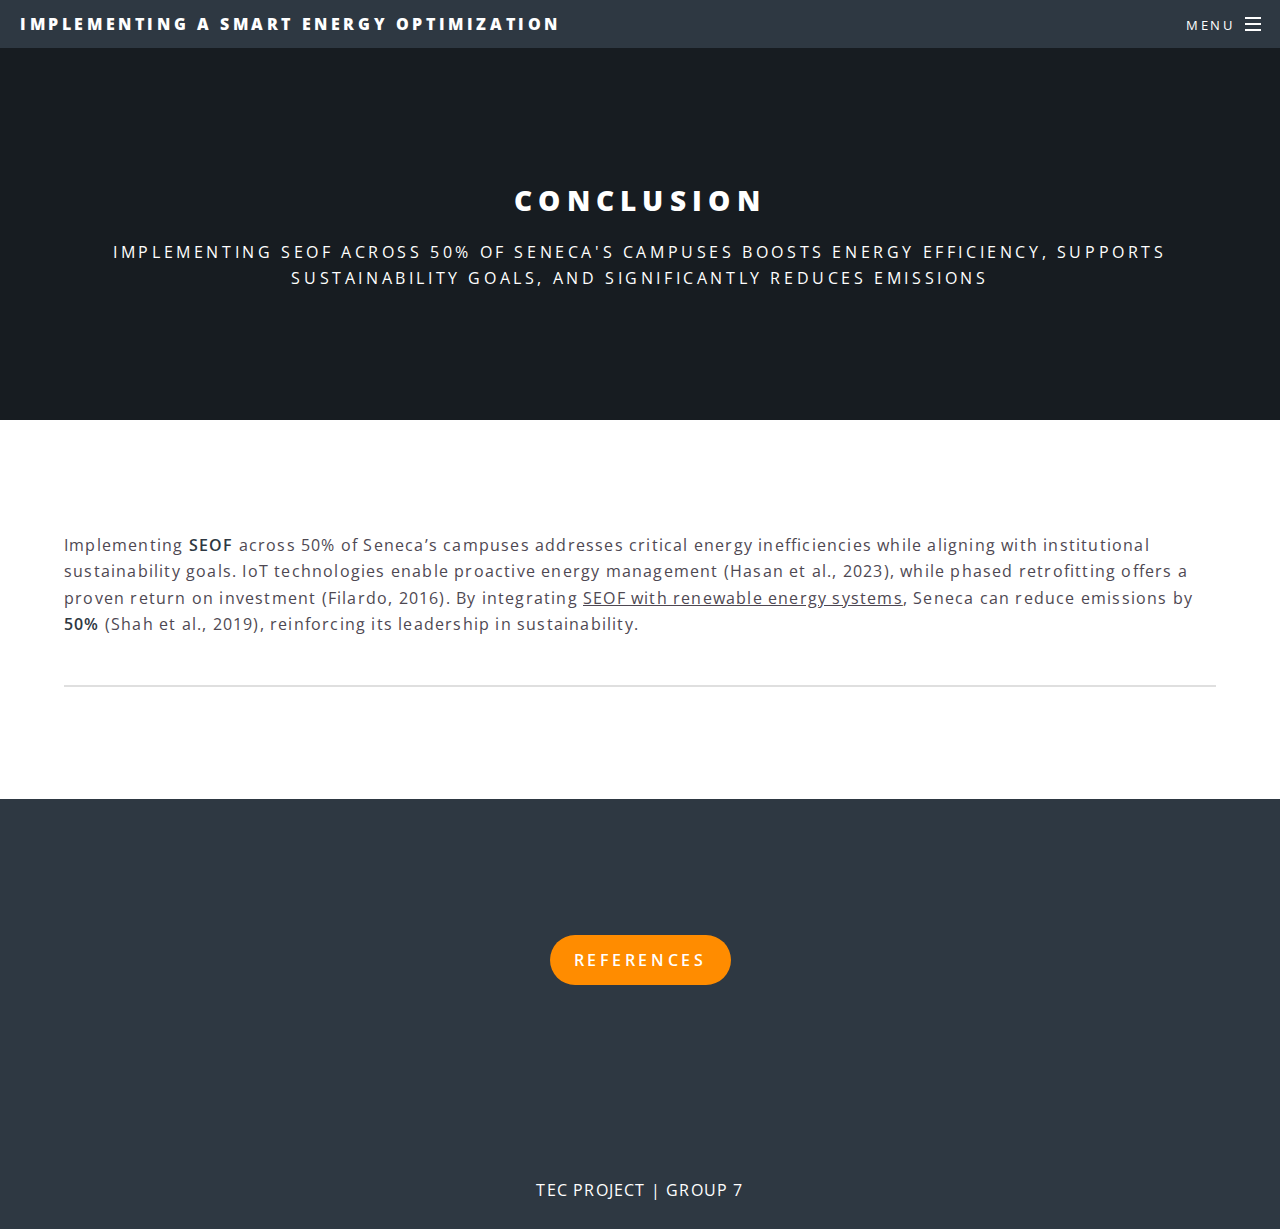
<file: conclusion.html>
<!DOCTYPE HTML>
<!--
	Spectral by HTML5 UP
	html5up.net | @ajlkn
	Free for personal and commercial use under the CCA 3.0 license (html5up.net/license)
-->
<html>

<head>
	<link rel="icon" type="image/x-icon" href="https://cdn-icons-png.freepik.com/256/1598/1598196.png?semt=ais_hybrid">
	<title>Elements - Spectral by HTML5 UP</title>
	<meta charset="utf-8" />
	<meta name="viewport" content="width=device-width, initial-scale=1, user-scalable=no" />
	<link rel="stylesheet" href="assets/css/main.css" />
	<noscript>
		<link rel="stylesheet" href="assets/css/noscript.css" />
	</noscript>
</head>

<body class="is-preload">

	<!-- Page Wrapper -->
	<div id="page-wrapper">

		<!-- Header -->
		<header id="header">
			<h1><a href="index.html">Implementing a Smart Energy Optimization</a></h1>
			<nav id="nav">
				<ul>
					<li class="special">
						<a href="#menu" class="menuToggle"><span>Menu</span></a>
						<div id="menu">
							<ul>
								<li><a href="index.html">Home</a></li>
								<li><a href="approachAndMethodology.html">Approach & Methodology</a></li>
								<li><a href="findingsAndAnalysis.html">Findings /& Analysis</a></li>
								<li><a href="recommendations.html">Recommendations</a></li>
								<li><a href="conclusion.html">Conclusion</a></li>
								<li><a href="references.html">References</a></li>
								<li><a href="https://students.senecapolytechnic.ca/" target="_blank">Student Seneca</a>
								</li>
								<li><a href="https://learn.senecapolytechnic.ca/ultra/" target="_blank">Learn Seneca</a>
								</li>
							</ul>
						</div>
					</li>
				</ul>
			</nav>
		</header>

		<!-- Main -->
		<article id="main">
			<header>
				<h2> Conclusion </h2>
				<p>Implementing SEOF across 50% of Seneca's campuses boosts energy efficiency, supports sustainability
					goals, and significantly reduces emissions </p>
			</header>
			<section class="wrapper style5">
				<div class="inner">

					<section>
						<h4> </h4>
						<p>Implementing <b>SEOF</b> across 50% of Seneca’s campuses addresses critical energy
							inefficiencies while aligning with institutional sustainability goals. IoT technologies
							enable proactive energy management (Hasan et al., 2023), while phased retrofitting offers a
							proven return on investment (Filardo, 2016). By integrating <u>SEOF with renewable energy
								systems</u>, Seneca can reduce emissions by <b>50%</b> (Shah et al., 2019), reinforcing
							its leadership in sustainability. </p>
						<hr />
					</section>
				</div>
			</section>

			<section id="background-section"
				style="position:relative; background-image: url('https://www.senecapolytechnic.ca/content/dam/projects/seneca/marketing-photos-2018/top-feature/2018-05-29-5978_2.jpg'); background-size: cover; background-position: center; height: calc(100vw * 550 / 1640); color: white; display: flex; flex-direction: column; justify-content: space-between; align-items: center; padding: 0 0px; overflow: hidden;">

				<!-- Button section - Centered -->
				<div id="button-wrapper"
					style="display: flex; justify-content: center; align-items: center; flex-grow: 1;">
					<ul class="actions special" style="height: auto;">
						<li>
							<a href="references.html" class="button primary"
								style="padding: 12px 24px; font-size: 16px; background-color: #ff8c00; color: white; text-decoration: none; border-radius: 30px; text-align: center; display: inline-flex; align-items: center; justify-content: center; transition: background-color 0.3s, transform 0.3s;">
								References
							</a>
						</li>
					</ul>
				</div>

				<!-- Footer Section - Positioned at the bottom -->
				<!-- Footer Section - Positioned at the bottom -->

				<div class="last">TEC PROJECT | GROUP 7</div>



			</section>

			<!-- Scripts -->
			<script src="assets/js/jquery.min.js"></script>
			<script src="assets/js/jquery.scrollex.min.js"></script>
			<script src="assets/js/jquery.scrolly.min.js"></script>
			<script src="assets/js/browser.min.js"></script>
			<script src="assets/js/breakpoints.min.js"></script>
			<script src="assets/js/util.js"></script>
			<script src="assets/js/main.js"></script>

</body>

</html>
</file>
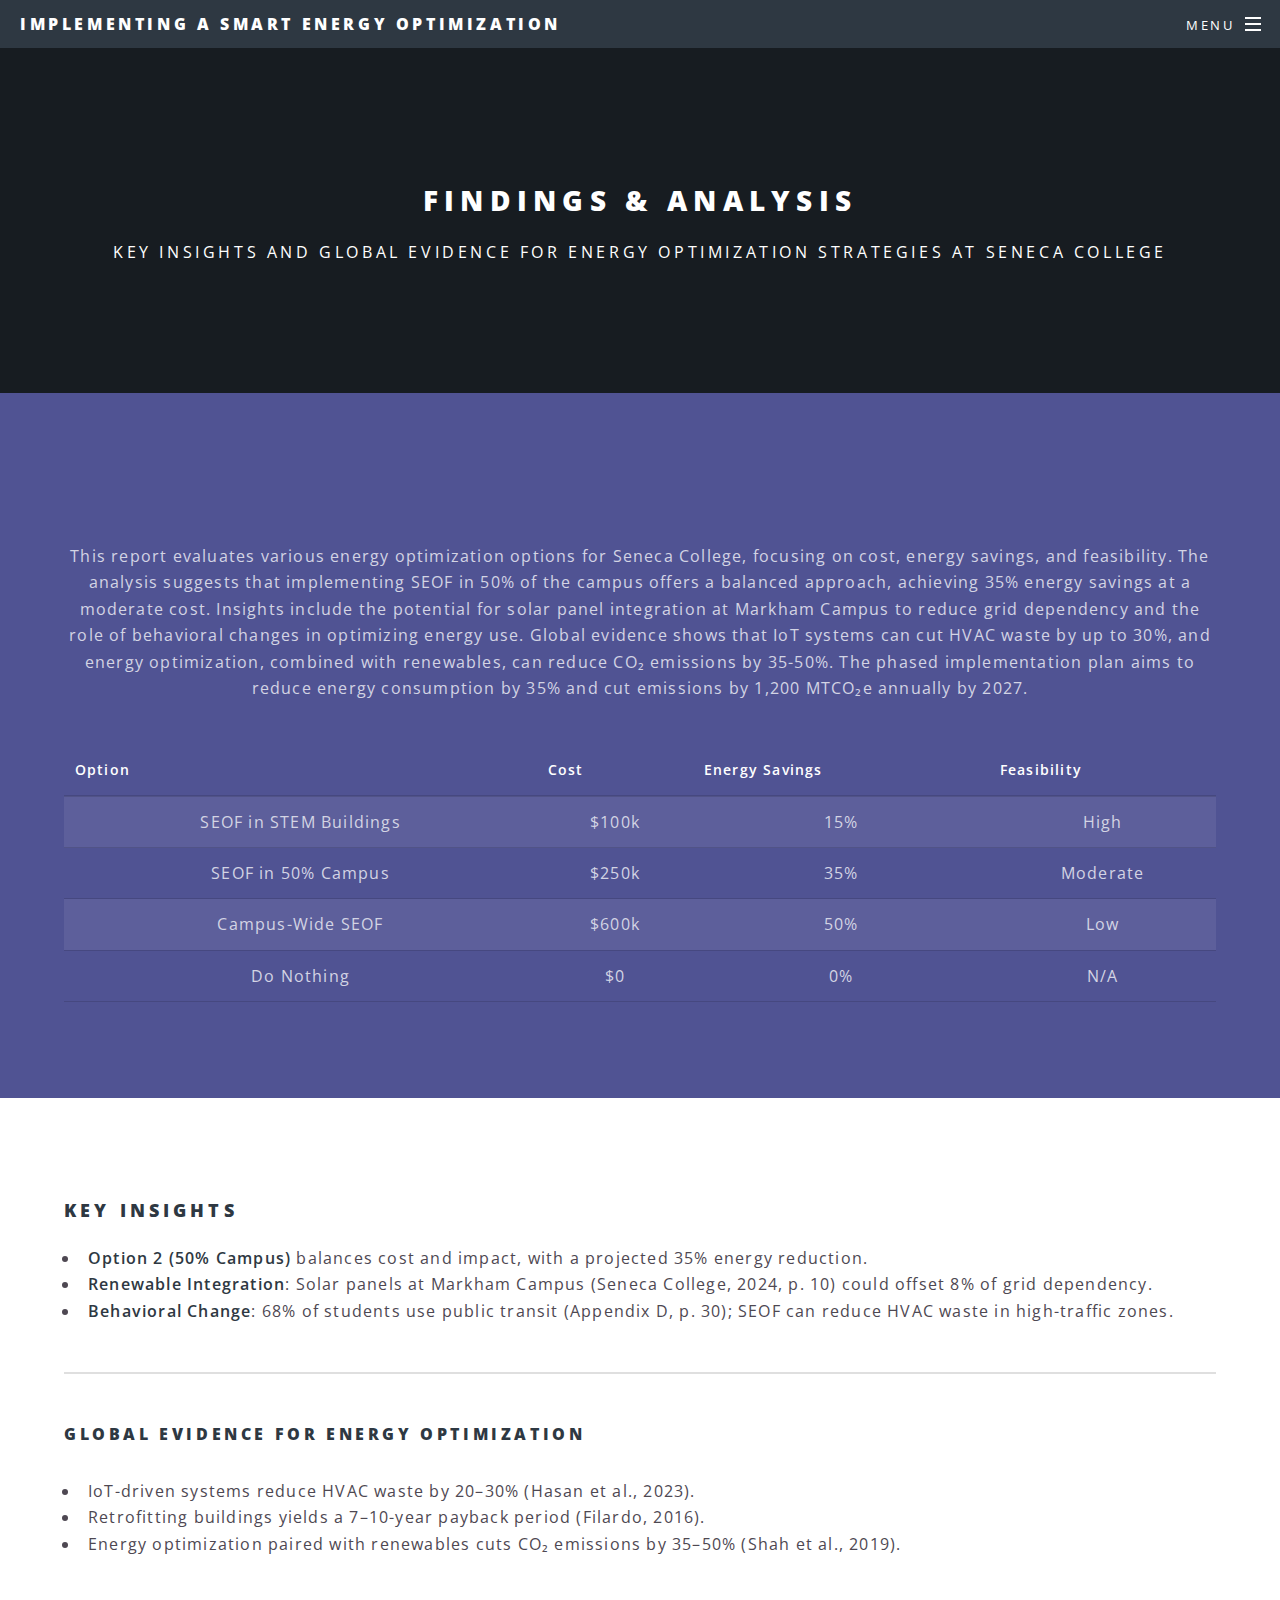
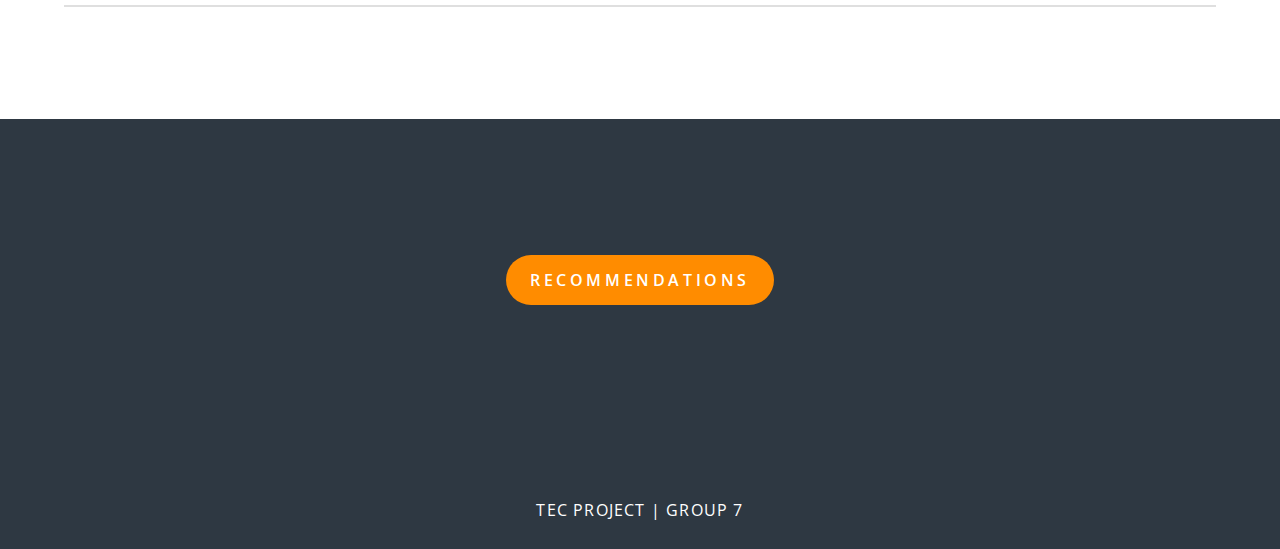
<file: findingsAndAnalysis.html>
<!DOCTYPE HTML>
<!--
	Spectral by HTML5 UP
	html5up.net | @ajlkn
	Free for personal and commercial use under the CCA 3.0 license (html5up.net/license)
-->
<html>
	<head>
		<link rel="icon" type="image/x-icon" href="https://cdn-icons-png.freepik.com/256/1598/1598196.png?semt=ais_hybrid">
		<title>Generic - Spectral by HTML5 UP</title>
		<meta charset="utf-8" />
		<meta name="viewport" content="width=device-width, initial-scale=1, user-scalable=no" />
		<link rel="stylesheet" href="assets/css/main.css" />
		<noscript><link rel="stylesheet" href="assets/css/noscript.css" /></noscript>
	</head>
	<body class="is-preload">

		<!-- Page Wrapper -->
			<div id="page-wrapper">

				<!-- Header -->
					<header id="header">
						<h1><a href="index.html">Implementing a Smart Energy Optimization</a></h1>
						<nav id="nav">
							<ul>
								<li class="special">
									<a href="#menu" class="menuToggle"><span>Menu</span></a>
									<div id="menu">
										<ul>
											<li><a href="index.html">Home</a></li>
											<li><a href="approachAndMethodology.html">Approach & Methodology</a></li>
											<li><a href="findingsAndAnalysis.html">Findings /& Analysis</a></li>
											<li><a href="recommendations.html">Recommendations</a></li>
											<li><a href="conclusion.html">Conclusion</a></li>
											<li><a href="references.html">References</a></li>
											<li><a href="https://students.senecapolytechnic.ca/"target="_blank">Student Seneca</a></li>
											<li><a href="https://learn.senecapolytechnic.ca/ultra/"target="_blank">Learn Seneca</a></li>
										</ul>
									</div>
								</li>
							</ul>
						</nav>
					</header>

				<!-- Main -->
					<article id="main">
						<header>
							<h2>Findings & Analysis </h2>
							<p>Key Insights and Global Evidence for Energy Optimization Strategies at Seneca College</p>
						</header>
						



						<section id="three" class="wrapper style3 special">
							<div class="inner">
								<header class="major">
									<h2></h2>
									<p>This report evaluates various energy optimization options for Seneca College, focusing on cost, energy savings, and feasibility. The analysis suggests that implementing SEOF in 50% of the campus offers a balanced approach, achieving 35% energy savings at a moderate cost. Insights include the potential for solar panel integration at Markham Campus to reduce grid dependency and the role of behavioral changes in optimizing energy use. Global evidence shows that IoT systems can cut HVAC waste by up to 30%, and energy optimization, combined with renewables, can reduce CO₂ emissions by 35-50%. The phased implementation plan aims to reduce energy consumption by 35% and cut emissions by 1,200 MTCO₂e annually by 2027.</p>
								</header>
	 
								<table border="1" cellpadding="10" cellspacing="0">
									<thead>
										<tr>
											<th>Option</th>
											<th>Cost</th>
											<th>Energy Savings</th>
											<th>Feasibility</th>
										</tr>
									</thead>
									<tbody>
										<tr>
											<td>SEOF in STEM Buildings</td>
											<td>$100k</td>
											<td>15%</td>
											<td>High</td>
										</tr>
										<tr>
											<td>SEOF in 50% Campus</td>
											<td>$250k</td>
											<td>35%</td>
											<td>Moderate</td>
										</tr>
										<tr>
											<td>Campus-Wide SEOF</td>
											<td>$600k</td>
											<td>50%</td>
											<td>Low</td>
										</tr>
										<tr>
											<td>Do Nothing</td>
											<td>$0</td>
											<td>0%</td>
											<td>N/A</td>
										</tr>
									</tbody>
								</table>
							</div>
						</section>
	
	
						<section class="wrapper style5">
							<div class="inner">

								<h3>Key Insights</h3>
								<div class="image-container">
								<ul>
									<li><strong>Option 2 (50% Campus)</strong> balances cost and impact, with a projected 35% energy reduction.</li>
									<li><strong>Renewable Integration</strong>: Solar panels at Markham Campus (Seneca College, 2024, p. 10) could offset 8% of grid dependency.</li>
									<li><strong>Behavioral Change</strong>: 68% of students use public transit (Appendix D, p. 30); SEOF can reduce HVAC waste in high-traffic zones.</li>
								</ul>
								<hr />

								<h4>Global Evidence for Energy Optimization </h4>
								<p> <ul>
									<li>IoT-driven systems reduce HVAC waste by 20–30% (Hasan et al., 2023).</li>
									<li>Retrofitting buildings yields a 7–10-year payback period (Filardo, 2016).</li>
									<li>Energy optimization paired with renewables cuts CO₂ emissions by 35–50% (Shah et al., 2019).</li>
								</ul></p>
								<hr />


							</div>
						</section>
					</article>

					<section id="background-section" style="position: relative; background-image: url('https://images.squarespace-cdn.com/content/v1/5fd10c94c8a8e92abbaf462f/1650641057388-ZV8JMGI7K4GZ01W1MC08/Sustainability_Resources_2.png'); background-size: cover; background-position: center; height: calc(100vw * 550 / 1640); color: white; display: flex; flex-direction: column; justify-content: space-between; align-items: center; padding: 0 20px; overflow: hidden;">

						<!-- Button section - Centered -->
						<div id="button-wrapper" style="display: flex; justify-content: center; align-items: center; flex-grow: 1;">
							<ul class="actions special" style="height: auto;">
								<li>
									<a href="recommendations.html" class="button primary" style="padding: 12px 24px; font-size: 16px; background-color: #ff8c00; color: white; text-decoration: none; border-radius: 30px; text-align: center; display: inline-flex; align-items: center; justify-content: center; transition: background-color 0.3s, transform 0.3s;">
										Recommendations
									</a>
								</li>
							</ul>
						</div>
					
						<!-- Footer Section - Positioned at the bottom -->
						<!-- Footer Section - Positioned at the bottom -->
	
						<div class="last">TEC PROJECT | GROUP 7</div>


					
					</section>
					
					

		

		<!-- Scripts -->
			<script src="assets/js/jquery.min.js"></script>
			<script src="assets/js/jquery.scrollex.min.js"></script>
			<script src="assets/js/jquery.scrolly.min.js"></script>
			<script src="assets/js/browser.min.js"></script>
			<script src="assets/js/breakpoints.min.js"></script>
			<script src="assets/js/util.js"></script>
			<script src="assets/js/main.js"></script>

	</body>
</html>
</file>
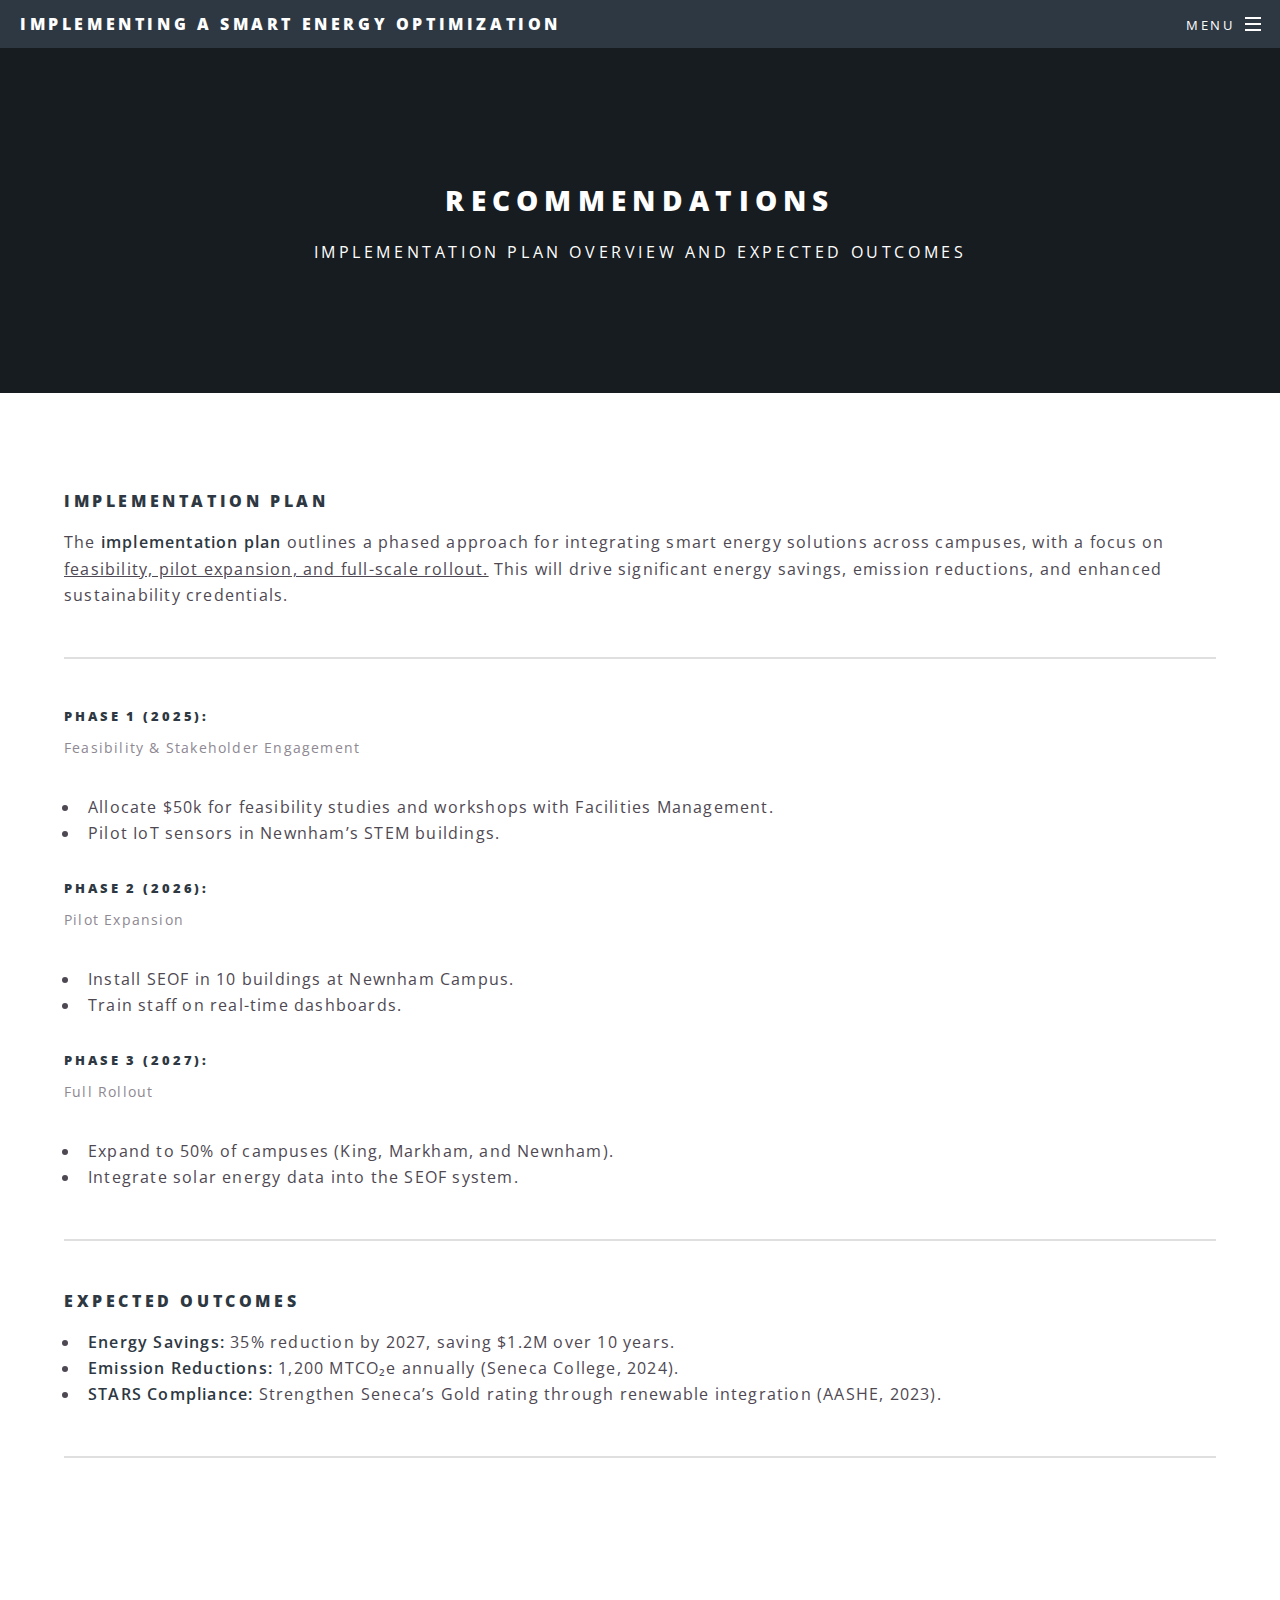
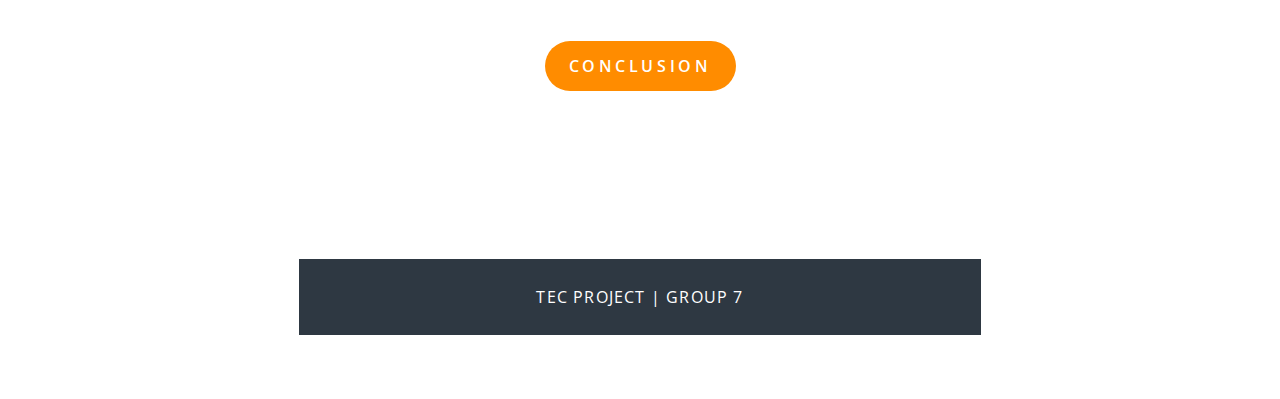
<file: recommendations.html>
<!DOCTYPE HTML>
<!--
	Spectral by HTML5 UP
	html5up.net | @ajlkn
	Free for personal and commercial use under the CCA 3.0 license (html5up.net/license)
-->
<html>
	<head>
		<link rel="icon" type="image/x-icon" href="https://cdn-icons-png.freepik.com/256/1598/1598196.png?semt=ais_hybrid">
		<title>Elements - Spectral by HTML5 UP</title>
		<meta charset="utf-8" />
		<meta name="viewport" content="width=device-width, initial-scale=1, user-scalable=no" />
		<link rel="stylesheet" href="assets/css/main.css" />
		<noscript><link rel="stylesheet" href="assets/css/noscript.css" /></noscript>
	</head>
	<body class="is-preload">

		<!-- Page Wrapper -->
			<div id="page-wrapper">

				<!-- Header -->
					<header id="header">
						<h1><a href="index.html">Implementing a Smart Energy Optimization</a></h1>
						<nav id="nav">
							<ul>
								<li class="special">
									<a href="#menu" class="menuToggle"><span>Menu</span></a>
									<div id="menu">
										<ul>
											<li><a href="index.html">Home</a></li>
											<li><a href="approachAndMethodology.html">Approach & Methodology</a></li>
											<li><a href="findingsAndAnalysis.html">Findings /& Analysis</a></li>
											<li><a href="recommendations.html">Recommendations</a></li>
											<li><a href="conclusion.html">Conclusion</a></li>
											<li><a href="references.html">References</a></li>
											<li><a href="https://students.senecapolytechnic.ca/"target="_blank">Student Seneca</a></li>
											<li><a href="https://learn.senecapolytechnic.ca/ultra/"target="_blank">Learn Seneca</a></li>
										</ul>
									</div>
								</li>
							</ul>
						</nav>
					</header>

				<!-- Main -->
					<article id="main">
						<header>
							<h2> Recommendations </h2>
							<p>Implementation Plan Overview and Expected Outcomes							</p>
						</header>
						<section class="wrapper style5">
							<div class="inner">

								<section>
									<h4>Implementation Plan </h4>
									<p>The <b>implementation plan</b> outlines a phased approach for integrating smart energy solutions across campuses, with a focus on <u>feasibility, pilot expansion, and full-scale rollout.</u> This will drive significant energy savings, emission reductions, and enhanced sustainability credentials.</p>
									<hr />
									<header>
										<h5>Phase 1 (2025): </h5>
										<p>Feasibility & Stakeholder Engagement </p>
									</header>
									<ul>
										<li>Allocate $50k for feasibility studies and workshops with Facilities Management.</li>
										<li>Pilot IoT sensors in Newnham’s STEM buildings.</li>
									  </ul>

									<header>
										<h5>Phase 2 (2026):</h5>
										<p>Pilot Expansion</p>
									</header>
									<ul>
										<li>Install SEOF in 10 buildings at Newnham Campus.</li>
										<li>Train staff on real-time dashboards.</li>
									  </ul>
									  <header>
										<h5>Phase 3 (2027):</h5>
										<p>Full Rollout</p>
									</header>
									<ul>
										<li>Expand to 50% of campuses (King, Markham, and Newnham).</li>
										<li>Integrate solar energy data into the SEOF system.</li>
									  </ul>
																	  
									  
									<hr />
									<h4>Expected Outcomes  </h4>
									<ul>
										<li><strong>Energy Savings:</strong> 35% reduction by 2027, saving $1.2M over 10 years.</li>
										<li><strong>Emission Reductions:</strong> 1,200 MTCO₂e annually (Seneca College, 2024).</li>
										<li><strong>STARS Compliance:</strong> Strengthen Seneca’s Gold rating through renewable integration (AASHE, 2023).</li>
									  </ul>
									  
									<hr />
									
								
				<!-- Footer -->


			</div>
			<section id="background-section" style="position:relative; background-image: url('https://www.senecapolytechnic.ca/ce/media/images/environment/SustainablePlanningImage.jpg'); background-size: cover; background-position: center; height: calc(100vw * 550 / 1640); color: white; display: flex; flex-direction: column; justify-content: space-between; align-items: center; padding: 0 20px; overflow: hidden;">

				<!-- Button section - Centered -->
				<div id="button-wrapper" style="display: flex; justify-content: center; align-items: center; flex-grow: 1;">
					<ul class="actions special" style="height: auto;">
						<li>
							<a href="conclusion.html" class="button primary" style="padding: 12px 24px; font-size: 16px; background-color: #ff8c00; color: white; text-decoration: none; border-radius: 30px; text-align: center; display: inline-flex; align-items: center; justify-content: center; transition: background-color 0.3s, transform 0.3s;">
								Conclusion
							</a>
						</li>
					</ul>
				</div>
			
				<!-- Footer Section - Positioned at the bottom -->
				<!-- Footer Section - Positioned at the bottom -->

				<div class="last">TEC PROJECT | GROUP 7</div>


			
			</section>

		<!-- Scripts -->
			<script src="assets/js/jquery.min.js"></script>
			<script src="assets/js/jquery.scrollex.min.js"></script>
			<script src="assets/js/jquery.scrolly.min.js"></script>
			<script src="assets/js/browser.min.js"></script>
			<script src="assets/js/breakpoints.min.js"></script>
			<script src="assets/js/util.js"></script>
			<script src="assets/js/main.js"></script>

	</body>
</html>
</file>
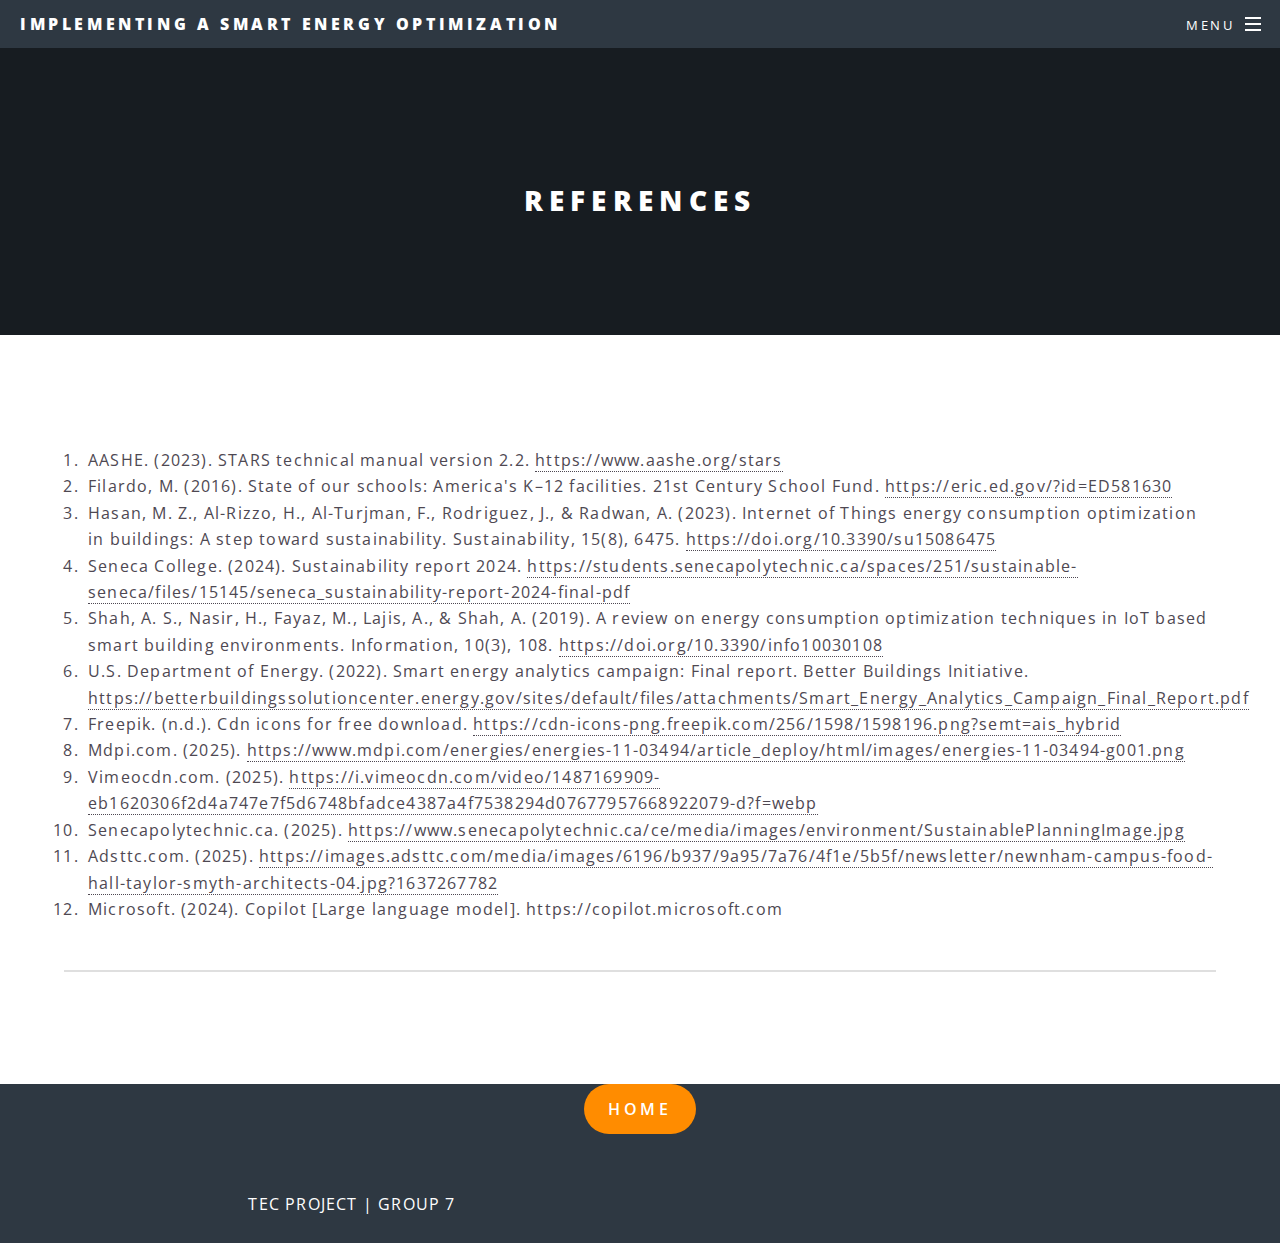
<file: references.html>
<!DOCTYPE HTML>
<!--
	Spectral by HTML5 UP
	html5up.net | @ajlkn
	Free for personal and commercial use under the CCA 3.0 license (html5up.net/license)
-->
<html>

<head>
	<link rel="icon" type="image/x-icon" href="https://cdn-icons-png.freepik.com/256/1598/1598196.png?semt=ais_hybrid">
	<title>Elements - Spectral by HTML5 UP</title>
	<meta charset="utf-8" />
	<meta name="viewport" content="width=device-width, initial-scale=1, user-scalable=no" />
	<link rel="stylesheet" href="assets/css/main.css" />
	<noscript>
		<link rel="stylesheet" href="assets/css/noscript.css" />
	</noscript>
</head>

<body class="is-preload">

	<!-- Page Wrapper -->
	<div id="page-wrapper">

		<!-- Header -->
		<header id="header">
			<h1><a href="index.html">Implementing a Smart Energy Optimization</a></h1>
			<nav id="nav">
				<ul>
					<li class="special">
						<a href="#menu" class="menuToggle"><span>Menu</span></a>
						<div id="menu">
							<ul>
								<li><a href="index.html">Home</a></li>
								<li><a href="approachAndMethodology.html">Approach & Methodology</a></li>
								<li><a href="findingsAndAnalysis.html">Findings /& Analysis</a></li>
								<li><a href="recommendations.html">Recommendations</a></li>
								<li><a href="conclusion.html">Conclusion</a></li>
								<li><a href="references.html">References</a></li>
								<li><a href="https://students.senecapolytechnic.ca/" target="_blank">Student Seneca</a>
								</li>
								<li><a href="https://learn.senecapolytechnic.ca/ultra/" target="_blank">Learn Seneca</a>
								</li>
							</ul>
						</div>
					</li>
				</ul>
			</nav>
		</header>

		<!-- Main -->
		<article id="main">
			<header>
				<h2> References </h2>
			</header>
			<section class="wrapper style5">
				<div class="inner">

					<section>
						<h4> </h4>
						<ol>
							<li>AASHE. (2023). STARS technical manual version 2.2. <a
									href="https://www.aashe.org/stars">https://www.aashe.org/stars</a></li>
							<li>Filardo, M. (2016). State of our schools: America's K–12 facilities. 21st Century School
								Fund. <a href="https://eric.ed.gov/?id=ED581630">https://eric.ed.gov/?id=ED581630</a>
							</li>
							<li>Hasan, M. Z., Al-Rizzo, H., Al-Turjman, F., Rodriguez, J., & Radwan, A. (2023). Internet
								of Things energy consumption optimization in buildings: A step toward sustainability.
								Sustainability, 15(8), 6475. <a
									href="https://doi.org/10.3390/su15086475">https://doi.org/10.3390/su15086475</a>
							</li>
							<li>Seneca College. (2024). Sustainability report 2024. <a
									href="https://students.senecapolytechnic.ca/spaces/251/sustainable-seneca/files/15145/seneca_sustainability-report-2024-final-pdf">https://students.senecapolytechnic.ca/spaces/251/sustainable-seneca/files/15145/seneca_sustainability-report-2024-final-pdf</a>
							</li>
							<li>Shah, A. S., Nasir, H., Fayaz, M., Lajis, A., & Shah, A. (2019). A review on energy
								consumption optimization techniques in IoT based smart building environments.
								Information, 10(3), 108. <a
									href="https://doi.org/10.3390/info10030108">https://doi.org/10.3390/info10030108</a>
							</li>
							<li>U.S. Department of Energy. (2022). Smart energy analytics campaign: Final report. Better
								Buildings Initiative. <a
									href="https://betterbuildingssolutioncenter.energy.gov/sites/default/files/attachments/Smart_Energy_Analytics_Campaign_Final_Report.pdf">https://betterbuildingssolutioncenter.energy.gov/sites/default/files/attachments/Smart_Energy_Analytics_Campaign_Final_Report.pdf</a>
							</li>
							<li>Freepik. (n.d.). Cdn icons for free download. <a
									href="https://cdn-icons-png.freepik.com/256/1598/1598196.png?semt=ais_hybrid">https://cdn-icons-png.freepik.com/256/1598/1598196.png?semt=ais_hybrid</a>
							</li>
							<li>Mdpi.com. (2025). <a
									href="https://www.mdpi.com/energies/energies-11-03494/article_deploy/html/images/energies-11-03494-g001.png">https://www.mdpi.com/energies/energies-11-03494/article_deploy/html/images/energies-11-03494-g001.png</a>
							</li>
							<li>Vimeocdn.com. (2025). <a
									href="https://i.vimeocdn.com/video/1487169909-eb1620306f2d4a747e7f5d6748bfadce4387a4f7538294d07677957668922079-d?f=webp">https://i.vimeocdn.com/video/1487169909-eb1620306f2d4a747e7f5d6748bfadce4387a4f7538294d07677957668922079-d?f=webp</a>
							</li>
							<li>Senecapolytechnic.ca. (2025). <a
									href="https://www.senecapolytechnic.ca/ce/media/images/environment/SustainablePlanningImage.jpg">https://www.senecapolytechnic.ca/ce/media/images/environment/SustainablePlanningImage.jpg</a>
							</li>
							<li>Adsttc.com. (2025). <a
									href="https://images.adsttc.com/media/images/6196/b937/9a95/7a76/4f1e/5b5f/newsletter/newnham-campus-food-hall-taylor-smyth-architects-04.jpg?1637267782">https://images.adsttc.com/media/images/6196/b937/9a95/7a76/4f1e/5b5f/newsletter/newnham-campus-food-hall-taylor-smyth-architects-04.jpg?1637267782</a>
							</li>
							<li>Microsoft. (2024). Copilot [Large language model]. https://copilot.microsoft.com </li>
						</ol>


						<hr />
					</section>
				</div>
			</section>

				<!-- Button section - Centered -->
				<div id="button-wrapper"
					style="display: flex; justify-content: center; align-items: center; flex-grow: 1;">
					<ul class="actions special" style="height: auto;">
						<li>
							<a href="index.html" class="button primary"
								style="padding: 12px 24px; font-size: 16px; background-color: #ff8c00; color: white; text-decoration: none; border-radius: 30px; text-align: center; display: inline-flex; align-items: center; justify-content: center; transition: background-color 0.3s, transform 0.3s;">
								Home
							</a>
						</li>
					</ul>
				</div>

				<!-- Footer Section - Positioned at the bottom -->
				<!-- Footer Section - Positioned at the bottom -->

				<div class="last">TEC PROJECT | GROUP 7</div>



			</section>

			<!-- Scripts -->
			<script src="assets/js/jquery.min.js"></script>
			<script src="assets/js/jquery.scrollex.min.js"></script>
			<script src="assets/js/jquery.scrolly.min.js"></script>
			<script src="assets/js/browser.min.js"></script>
			<script src="assets/js/breakpoints.min.js"></script>
			<script src="assets/js/util.js"></script>
			<script src="assets/js/main.js"></script>

</body>

</html>
</file>
<file: assets/css/noscript.css>
/*
	Spectral by HTML5 UP
	html5up.net | @ajlkn
	Free for personal and commercial use under the CCA 3.0 license (html5up.net/license)
*/

/* Banner */

	body.is-preload #banner h2 {
		-moz-transform: none;
		-webkit-transform: none;
		-ms-transform: none;
		transform: none;
		opacity: 1;
	}

		body.is-preload #banner h2:before, body.is-preload #banner h2:after {
			width: 100%;
		}

	body.is-preload #banner .more {
		-moz-transform: none;
		-webkit-transform: none;
		-ms-transform: none;
		transform: none;
		opacity: 1;
	}

	body.is-preload #banner:after {
		opacity: 0;
	}
</file>
<file: assets/css/main.css>
@import url(fontawesome-all.min.css);
@import url("https://fonts.googleapis.com/css?family=Open+Sans:400,400italic,600,600italic,800,800italic");

/*
	Spectral by HTML5 UP
	html5up.net | @ajlkn
	Free for personal and commercial use under the CCA 3.0 license (html5up.net/license)
*/

html, body, div, span, applet, object,
iframe, h1, h2, h3, h4, h5, h6, p, blockquote,
pre, a, abbr, acronym, address, big, cite,
code, del, dfn, em, img, ins, kbd, q, s, samp,
small, strike, strong, sub, sup, tt, var, b,
u, i, center, dl, dt, dd, ol, ul, li, fieldset,
form, label, legend, table, caption, tbody,
tfoot, thead, tr, th, td, article, aside,
canvas, details, embed, figure, figcaption,
footer, header, hgroup, menu, nav, output, ruby,
section, summary, time, mark, audio, video {
	margin: 0;
	padding: 0;
	border: 0;
	font-size: 100%;
	font: inherit;
	vertical-align: baseline;}

article, aside, details, figcaption, figure,
footer, header, hgroup, menu, nav, section {
	display: block;}

body {
	line-height: 1;
}

ol, ul {
	list-style: none;
}

blockquote, q {
	quotes: none;
}

	blockquote:before, blockquote:after, q:before, q:after {
		content: '';
		content: none;
	}

table {
	border-collapse: collapse;
	border-spacing: 0;
}

body {
	-webkit-text-size-adjust: none;
}

mark {
	background-color: transparent;
	color: inherit;
}

input::-moz-focus-inner {
	border: 0;
	padding: 0;
}

input, select, textarea {
	-moz-appearance: none;
	-webkit-appearance: none;
	-ms-appearance: none;
	appearance: none;
}

/* Basic */

	@-ms-viewport {
		width: device-width;
	}

	html {
		box-sizing: border-box;
	}

	*, *:before, *:after {
		box-sizing: inherit;
	}

	body {
		background: #2e3842;
	}

		body.is-preload *, body.is-preload *:before, body.is-preload *:after {
			-moz-animation: none !important;
			-webkit-animation: none !important;
			-ms-animation: none !important;
			animation: none !important;
			-moz-transition: none !important;
			-webkit-transition: none !important;
			-ms-transition: none !important;
			transition: none !important;
		}

	body, input, select, textarea {
		color: #fff;
		font-family: "Open Sans", Helvetica, sans-serif;
		font-size: 15pt;
		font-weight: 400;
		letter-spacing: 0.075em;
		line-height: 1.65em;
	}

		@media screen and (max-width: 1680px) {

			body, input, select, textarea {
				font-size: 13pt;
			}

		}

		@media screen and (max-width: 1280px) {

			body, input, select, textarea {
				font-size: 12pt;
			}

		}

		@media screen and (max-width: 736px) {

			body, input, select, textarea {
				font-size: 11pt;
				letter-spacing: 0.0375em;
			}

		}

	a {
		-moz-transition: color 0.2s ease, border-bottom-color 0.2s ease;
		-webkit-transition: color 0.2s ease, border-bottom-color 0.2s ease;
		-ms-transition: color 0.2s ease, border-bottom-color 0.2s ease;
		transition: color 0.2s ease, border-bottom-color 0.2s ease;
		border-bottom: dotted 1px;
		color: inherit;
		text-decoration: none;
	}

		a:hover {
			border-bottom-color: transparent;
		}

	strong, b {
		color: #fff;
		font-weight: 600;
	}

	em, i {
		font-style: italic;
	}

	p {
		margin: 0 0 2em 0;
	}

	h1, h2, h3, h4, h5, h6 {
		color: #fff;
		font-weight: 800;
		letter-spacing: 0.225em;
		line-height: 1em;
		margin: 0 0 1em 0;
		text-transform: uppercase;
	}

		h1 a, h2 a, h3 a, h4 a, h5 a, h6 a {
			color: inherit;
			text-decoration: none;
		}

	h2 {
		font-size: 1.35em;
		line-height: 1.75em;
	}

		@media screen and (max-width: 736px) {

			h2 {
				font-size: 1.1em;
				line-height: 1.65em;
			}

		}

	h3 {
		font-size: 1.15em;
		line-height: 1.75em;
	}

		@media screen and (max-width: 736px) {

			h3 {
				font-size: 1em;
				line-height: 1.65em;
			}

		}

	h4 {
		font-size: 1em;
		line-height: 1.5em;
	}

	h5 {
		font-size: 0.8em;
		line-height: 1.5em;
	}

	h6 {
		font-size: 0.7em;
		line-height: 1.5em;
	}

	sub {
		font-size: 0.8em;
		position: relative;
		top: 0.5em;
	}

	sup {
		font-size: 0.8em;
		position: relative;
		top: -0.5em;
	}

	hr {
		border: 0;
		border-bottom: solid 2px #fff;
		margin: 3em 0;
	}

		hr.major {
			margin: 4.5em 0;
		}

	blockquote {
		border-left: solid 4px #fff;
		font-style: italic;
		margin: 0 0 2em 0;
		padding: 0.5em 0 0.5em 2em;
	}

	code {
		background: rgba(144, 144, 144, 0.25);
		border-radius: 3px;
		font-family: "Courier New", monospace;
		font-size: 0.9em;
		letter-spacing: 0;
		margin: 0 0.25em;
		padding: 0.25em 0.65em;
	}

	pre {
		-webkit-overflow-scrolling: touch;
		font-family: "Courier New", monospace;
		font-size: 0.9em;
		margin: 0 0 2em 0;
	}

		pre code {
			display: block;
			line-height: 1.75em;
			padding: 1em 1.5em;
			overflow-x: auto;
		}

	.align-left {
		text-align: left;
	}

	.align-center {
		text-align: center;
	}

	.align-right {
		text-align: right;
	}

/* Row */

	.row {
		display: flex;
		flex-wrap: wrap;
		box-sizing: border-box;
		align-items: stretch;
	}

		.row > * {
			box-sizing: border-box;
		}

		.row.gtr-uniform > * > :last-child {
			margin-bottom: 0;
		}

		.row.aln-left {
			justify-content: flex-start;
		}

		.row.aln-center {
			justify-content: center;
		}

		.row.aln-right {
			justify-content: flex-end;
		}

		.row.aln-top {
			align-items: flex-start;
		}

		.row.aln-middle {
			align-items: center;
		}

		.row.aln-bottom {
			align-items: flex-end;
		}

		.row > .imp {
			order: -1;
		}

		.row > .col-1 {
			width: 8.33333%;
		}

		.row > .off-1 {
			margin-left: 8.33333%;
		}

		.row > .col-2 {
			width: 16.66667%;
		}

		.row > .off-2 {
			margin-left: 16.66667%;
		}

		.row > .col-3 {
			width: 25%;
		}

		.row > .off-3 {
			margin-left: 25%;
		}

		.row > .col-4 {
			width: 33.33333%;
		}

		.row > .off-4 {
			margin-left: 33.33333%;
		}

		.row > .col-5 {
			width: 41.66667%;
		}

		.row > .off-5 {
			margin-left: 41.66667%;
		}

		.row > .col-6 {
			width: 50%;
		}

		.row > .off-6 {
			margin-left: 50%;
		}

		.row > .col-7 {
			width: 58.33333%;
		}

		.row > .off-7 {
			margin-left: 58.33333%;
		}

		.row > .col-8 {
			width: 66.66667%;
		}

		.row > .off-8 {
			margin-left: 66.66667%;
		}

		.row > .col-9 {
			width: 75%;
		}

		.row > .off-9 {
			margin-left: 75%;
		}

		.row > .col-10 {
			width: 83.33333%;
		}

		.row > .off-10 {
			margin-left: 83.33333%;
		}

		.row > .col-11 {
			width: 91.66667%;
		}

		.row > .off-11 {
			margin-left: 91.66667%;
		}

		.row > .col-12 {
			width: 100%;
		}

		.row > .off-12 {
			margin-left: 100%;
		}

		.row.gtr-0 {
			margin-top: 0;
			margin-left: 0em;
		}

			.row.gtr-0 > * {
				padding: 0 0 0 0em;
			}

			.row.gtr-0.gtr-uniform {
				margin-top: 0em;
			}

				.row.gtr-0.gtr-uniform > * {
					padding-top: 0em;
				}

		.row.gtr-25 {
			margin-top: 0;
			margin-left: -0.375em;
		}

			.row.gtr-25 > * {
				padding: 0 0 0 0.375em;
			}

			.row.gtr-25.gtr-uniform {
				margin-top: -0.375em;
			}

				.row.gtr-25.gtr-uniform > * {
					padding-top: 0.375em;
				}

		.row.gtr-50 {
			margin-top: 0;
			margin-left: -0.75em;
		}

			.row.gtr-50 > * {
				padding: 0 0 0 0.75em;
			}

			.row.gtr-50.gtr-uniform {
				margin-top: -0.75em;
			}

				.row.gtr-50.gtr-uniform > * {
					padding-top: 0.75em;
				}

		.row {
			margin-top: 0;
			margin-left: -1.5em;
		}

			.row > * {
				padding: 0 0 0 1.5em;
			}

			.row.gtr-uniform {
				margin-top: -1.5em;
			}

				.row.gtr-uniform > * {
					padding-top: 1.5em;
				}

		.row.gtr-150 {
			margin-top: 0;
			margin-left: -2.25em;
		}

			.row.gtr-150 > * {
				padding: 0 0 0 2.25em;
			}

			.row.gtr-150.gtr-uniform {
				margin-top: -2.25em;
			}

				.row.gtr-150.gtr-uniform > * {
					padding-top: 2.25em;
				}

		.row.gtr-200 {
			margin-top: 0;
			margin-left: -3em;
		}

			.row.gtr-200 > * {
				padding: 0 0 0 3em;
			}

			.row.gtr-200.gtr-uniform {
				margin-top: -3em;
			}

				.row.gtr-200.gtr-uniform > * {
					padding-top: 3em;
				}

		@media screen and (max-width: 1680px) {

			.row {
				display: flex;
				flex-wrap: wrap;
				box-sizing: border-box;
				align-items: stretch;
			}

				.row > * {
					box-sizing: border-box;
				}

				.row.gtr-uniform > * > :last-child {
					margin-bottom: 0;
				}

				.row.aln-left {
					justify-content: flex-start;
				}

				.row.aln-center {
					justify-content: center;
				}

				.row.aln-right {
					justify-content: flex-end;
				}

				.row.aln-top {
					align-items: flex-start;
				}

				.row.aln-middle {
					align-items: center;
				}

				.row.aln-bottom {
					align-items: flex-end;
				}

				.row > .imp-xlarge {
					order: -1;
				}

				.row > .col-1-xlarge {
					width: 8.33333%;
				}

				.row > .off-1-xlarge {
					margin-left: 8.33333%;
				}

				.row > .col-2-xlarge {
					width: 16.66667%;
				}

				.row > .off-2-xlarge {
					margin-left: 16.66667%;
				}

				.row > .col-3-xlarge {
					width: 25%;
				}

				.row > .off-3-xlarge {
					margin-left: 25%;
				}

				.row > .col-4-xlarge {
					width: 33.33333%;
				}

				.row > .off-4-xlarge {
					margin-left: 33.33333%;
				}

				.row > .col-5-xlarge {
					width: 41.66667%;
				}

				.row > .off-5-xlarge {
					margin-left: 41.66667%;
				}

				.row > .col-6-xlarge {
					width: 50%;
				}

				.row > .off-6-xlarge {
					margin-left: 50%;
				}

				.row > .col-7-xlarge {
					width: 58.33333%;
				}

				.row > .off-7-xlarge {
					margin-left: 58.33333%;
				}

				.row > .col-8-xlarge {
					width: 66.66667%;
				}

				.row > .off-8-xlarge {
					margin-left: 66.66667%;
				}

				.row > .col-9-xlarge {
					width: 75%;
				}

				.row > .off-9-xlarge {
					margin-left: 75%;
				}

				.row > .col-10-xlarge {
					width: 83.33333%;
				}

				.row > .off-10-xlarge {
					margin-left: 83.33333%;
				}

				.row > .col-11-xlarge {
					width: 91.66667%;
				}

				.row > .off-11-xlarge {
					margin-left: 91.66667%;
				}

				.row > .col-12-xlarge {
					width: 100%;
				}

				.row > .off-12-xlarge {
					margin-left: 100%;
				}

				.row.gtr-0 {
					margin-top: 0;
					margin-left: 0em;
				}

					.row.gtr-0 > * {
						padding: 0 0 0 0em;
					}

					.row.gtr-0.gtr-uniform {
						margin-top: 0em;
					}

						.row.gtr-0.gtr-uniform > * {
							padding-top: 0em;
						}

				.row.gtr-25 {
					margin-top: 0;
					margin-left: -0.375em;
				}

					.row.gtr-25 > * {
						padding: 0 0 0 0.375em;
					}

					.row.gtr-25.gtr-uniform {
						margin-top: -0.375em;
					}

						.row.gtr-25.gtr-uniform > * {
							padding-top: 0.375em;
						}

				.row.gtr-50 {
					margin-top: 0;
					margin-left: -0.75em;
				}

					.row.gtr-50 > * {
						padding: 0 0 0 0.75em;
					}

					.row.gtr-50.gtr-uniform {
						margin-top: -0.75em;
					}

						.row.gtr-50.gtr-uniform > * {
							padding-top: 0.75em;
						}

				.row {
					margin-top: 0;
					margin-left: -1.5em;
				}

					.row > * {
						padding: 0 0 0 1.5em;
					}

					.row.gtr-uniform {
						margin-top: -1.5em;
					}

						.row.gtr-uniform > * {
							padding-top: 1.5em;
						}

				.row.gtr-150 {
					margin-top: 0;
					margin-left: -2.25em;
				}

					.row.gtr-150 > * {
						padding: 0 0 0 2.25em;
					}

					.row.gtr-150.gtr-uniform {
						margin-top: -2.25em;
					}

						.row.gtr-150.gtr-uniform > * {
							padding-top: 2.25em;
						}

				.row.gtr-200 {
					margin-top: 0;
					margin-left: -3em;
				}

					.row.gtr-200 > * {
						padding: 0 0 0 3em;
					}

					.row.gtr-200.gtr-uniform {
						margin-top: -3em;
					}

						.row.gtr-200.gtr-uniform > * {
							padding-top: 3em;
						}

		}

		@media screen and (max-width: 1280px) {

			.row {
				display: flex;
				flex-wrap: wrap;
				box-sizing: border-box;
				align-items: stretch;
			}

				.row > * {
					box-sizing: border-box;
				}

				.row.gtr-uniform > * > :last-child {
					margin-bottom: 0;
				}

				.row.aln-left {
					justify-content: flex-start;
				}

				.row.aln-center {
					justify-content: center;
				}

				.row.aln-right {
					justify-content: flex-end;
				}

				.row.aln-top {
					align-items: flex-start;
				}

				.row.aln-middle {
					align-items: center;
				}

				.row.aln-bottom {
					align-items: flex-end;
				}

				.row > .imp-large {
					order: -1;
				}

				.row > .col-1-large {
					width: 8.33333%;
				}

				.row > .off-1-large {
					margin-left: 8.33333%;
				}

				.row > .col-2-large {
					width: 16.66667%;
				}

				.row > .off-2-large {
					margin-left: 16.66667%;
				}

				.row > .col-3-large {
					width: 25%;
				}

				.row > .off-3-large {
					margin-left: 25%;
				}

				.row > .col-4-large {
					width: 33.33333%;
				}

				.row > .off-4-large {
					margin-left: 33.33333%;
				}

				.row > .col-5-large {
					width: 41.66667%;
				}

				.row > .off-5-large {
					margin-left: 41.66667%;
				}

				.row > .col-6-large {
					width: 50%;
				}

				.row > .off-6-large {
					margin-left: 50%;
				}

				.row > .col-7-large {
					width: 58.33333%;
				}

				.row > .off-7-large {
					margin-left: 58.33333%;
				}

				.row > .col-8-large {
					width: 66.66667%;
				}

				.row > .off-8-large {
					margin-left: 66.66667%;
				}

				.row > .col-9-large {
					width: 75%;
				}

				.row > .off-9-large {
					margin-left: 75%;
				}

				.row > .col-10-large {
					width: 83.33333%;
				}

				.row > .off-10-large {
					margin-left: 83.33333%;
				}

				.row > .col-11-large {
					width: 91.66667%;
				}

				.row > .off-11-large {
					margin-left: 91.66667%;
				}

				.row > .col-12-large {
					width: 100%;
				}

				.row > .off-12-large {
					margin-left: 100%;
				}

				.row.gtr-0 {
					margin-top: 0;
					margin-left: 0em;
				}

					.row.gtr-0 > * {
						padding: 0 0 0 0em;
					}

					.row.gtr-0.gtr-uniform {
						margin-top: 0em;
					}

						.row.gtr-0.gtr-uniform > * {
							padding-top: 0em;
						}

				.row.gtr-25 {
					margin-top: 0;
					margin-left: -0.375em;
				}

					.row.gtr-25 > * {
						padding: 0 0 0 0.375em;
					}

					.row.gtr-25.gtr-uniform {
						margin-top: -0.375em;
					}

						.row.gtr-25.gtr-uniform > * {
							padding-top: 0.375em;
						}

				.row.gtr-50 {
					margin-top: 0;
					margin-left: -0.75em;
				}

					.row.gtr-50 > * {
						padding: 0 0 0 0.75em;
					}

					.row.gtr-50.gtr-uniform {
						margin-top: -0.75em;
					}

						.row.gtr-50.gtr-uniform > * {
							padding-top: 0.75em;
						}

				.row {
					margin-top: 0;
					margin-left: -1.5em;
				}

					.row > * {
						padding: 0 0 0 1.5em;
					}

					.row.gtr-uniform {
						margin-top: -1.5em;
					}

						.row.gtr-uniform > * {
							padding-top: 1.5em;
						}

				.row.gtr-150 {
					margin-top: 0;
					margin-left: -2.25em;
				}

					.row.gtr-150 > * {
						padding: 0 0 0 2.25em;
					}

					.row.gtr-150.gtr-uniform {
						margin-top: -2.25em;
					}

						.row.gtr-150.gtr-uniform > * {
							padding-top: 2.25em;
						}

				.row.gtr-200 {
					margin-top: 0;
					margin-left: -3em;
				}

					.row.gtr-200 > * {
						padding: 0 0 0 3em;
					}

					.row.gtr-200.gtr-uniform {
						margin-top: -3em;
					}

						.row.gtr-200.gtr-uniform > * {
							padding-top: 3em;
						}

		}

		@media screen and (max-width: 980px) {

			.row {
				display: flex;
				flex-wrap: wrap;
				box-sizing: border-box;
				align-items: stretch;
			}

				.row > * {
					box-sizing: border-box;
				}

				.row.gtr-uniform > * > :last-child {
					margin-bottom: 0;
				}

				.row.aln-left {
					justify-content: flex-start;
				}

				.row.aln-center {
					justify-content: center;
				}

				.row.aln-right {
					justify-content: flex-end;
				}

				.row.aln-top {
					align-items: flex-start;
				}

				.row.aln-middle {
					align-items: center;
				}

				.row.aln-bottom {
					align-items: flex-end;
				}

				.row > .imp-medium {
					order: -1;
				}

				.row > .col-1-medium {
					width: 8.33333%;
				}

				.row > .off-1-medium {
					margin-left: 8.33333%;
				}

				.row > .col-2-medium {
					width: 16.66667%;
				}

				.row > .off-2-medium {
					margin-left: 16.66667%;
				}

				.row > .col-3-medium {
					width: 25%;
				}

				.row > .off-3-medium {
					margin-left: 25%;
				}

				.row > .col-4-medium {
					width: 33.33333%;
				}

				.row > .off-4-medium {
					margin-left: 33.33333%;
				}

				.row > .col-5-medium {
					width: 41.66667%;
				}

				.row > .off-5-medium {
					margin-left: 41.66667%;
				}

				.row > .col-6-medium {
					width: 50%;
				}

				.row > .off-6-medium {
					margin-left: 50%;
				}

				.row > .col-7-medium {
					width: 58.33333%;
				}

				.row > .off-7-medium {
					margin-left: 58.33333%;
				}

				.row > .col-8-medium {
					width: 66.66667%;
				}

				.row > .off-8-medium {
					margin-left: 66.66667%;
				}

				.row > .col-9-medium {
					width: 75%;
				}

				.row > .off-9-medium {
					margin-left: 75%;
				}

				.row > .col-10-medium {
					width: 83.33333%;
				}

				.row > .off-10-medium {
					margin-left: 83.33333%;
				}

				.row > .col-11-medium {
					width: 91.66667%;
				}

				.row > .off-11-medium {
					margin-left: 91.66667%;
				}

				.row > .col-12-medium {
					width: 100%;
				}

				.row > .off-12-medium {
					margin-left: 100%;
				}

				.row.gtr-0 {
					margin-top: 0;
					margin-left: 0em;
				}

					.row.gtr-0 > * {
						padding: 0 0 0 0em;
					}

					.row.gtr-0.gtr-uniform {
						margin-top: 0em;
					}

						.row.gtr-0.gtr-uniform > * {
							padding-top: 0em;
						}

				.row.gtr-25 {
					margin-top: 0;
					margin-left: -0.375em;
				}

					.row.gtr-25 > * {
						padding: 0 0 0 0.375em;
					}

					.row.gtr-25.gtr-uniform {
						margin-top: -0.375em;
					}

						.row.gtr-25.gtr-uniform > * {
							padding-top: 0.375em;
						}

				.row.gtr-50 {
					margin-top: 0;
					margin-left: -0.75em;
				}

					.row.gtr-50 > * {
						padding: 0 0 0 0.75em;
					}

					.row.gtr-50.gtr-uniform {
						margin-top: -0.75em;
					}

						.row.gtr-50.gtr-uniform > * {
							padding-top: 0.75em;
						}

				.row {
					margin-top: 0;
					margin-left: -1.5em;
				}

					.row > * {
						padding: 0 0 0 1.5em;
					}

					.row.gtr-uniform {
						margin-top: -1.5em;
					}

						.row.gtr-uniform > * {
							padding-top: 1.5em;
						}

				.row.gtr-150 {
					margin-top: 0;
					margin-left: -2.25em;
				}

					.row.gtr-150 > * {
						padding: 0 0 0 2.25em;
					}

					.row.gtr-150.gtr-uniform {
						margin-top: -2.25em;
					}

						.row.gtr-150.gtr-uniform > * {
							padding-top: 2.25em;
						}

				.row.gtr-200 {
					margin-top: 0;
					margin-left: -3em;
				}

					.row.gtr-200 > * {
						padding: 0 0 0 3em;
					}

					.row.gtr-200.gtr-uniform {
						margin-top: -3em;
					}

						.row.gtr-200.gtr-uniform > * {
							padding-top: 3em;
						}

		}

		@media screen and (max-width: 736px) {

			.row {
				display: flex;
				flex-wrap: wrap;
				box-sizing: border-box;
				align-items: stretch;
			}

				.row > * {
					box-sizing: border-box;
				}

				.row.gtr-uniform > * > :last-child {
					margin-bottom: 0;
				}

				.row.aln-left {
					justify-content: flex-start;
				}

				.row.aln-center {
					justify-content: center;
				}

				.row.aln-right {
					justify-content: flex-end;
				}

				.row.aln-top {
					align-items: flex-start;
				}

				.row.aln-middle {
					align-items: center;
				}

				.row.aln-bottom {
					align-items: flex-end;
				}

				.row > .imp-small {
					order: -1;
				}

				.row > .col-1-small {
					width: 8.33333%;
				}

				.row > .off-1-small {
					margin-left: 8.33333%;
				}

				.row > .col-2-small {
					width: 16.66667%;
				}

				.row > .off-2-small {
					margin-left: 16.66667%;
				}

				.row > .col-3-small {
					width: 25%;
				}

				.row > .off-3-small {
					margin-left: 25%;
				}

				.row > .col-4-small {
					width: 33.33333%;
				}

				.row > .off-4-small {
					margin-left: 33.33333%;
				}

				.row > .col-5-small {
					width: 41.66667%;
				}

				.row > .off-5-small {
					margin-left: 41.66667%;
				}

				.row > .col-6-small {
					width: 50%;
				}

				.row > .off-6-small {
					margin-left: 50%;
				}

				.row > .col-7-small {
					width: 58.33333%;
				}

				.row > .off-7-small {
					margin-left: 58.33333%;
				}

				.row > .col-8-small {
					width: 66.66667%;
				}

				.row > .off-8-small {
					margin-left: 66.66667%;
				}

				.row > .col-9-small {
					width: 75%;
				}

				.row > .off-9-small {
					margin-left: 75%;
				}

				.row > .col-10-small {
					width: 83.33333%;
				}

				.row > .off-10-small {
					margin-left: 83.33333%;
				}

				.row > .col-11-small {
					width: 91.66667%;
				}

				.row > .off-11-small {
					margin-left: 91.66667%;
				}

				.row > .col-12-small {
					width: 100%;
				}

				.row > .off-12-small {
					margin-left: 100%;
				}

				.row.gtr-0 {
					margin-top: 0;
					margin-left: 0em;
				}

					.row.gtr-0 > * {
						padding: 0 0 0 0em;
					}

					.row.gtr-0.gtr-uniform {
						margin-top: 0em;
					}

						.row.gtr-0.gtr-uniform > * {
							padding-top: 0em;
						}

				.row.gtr-25 {
					margin-top: 0;
					margin-left: -0.375em;
				}

					.row.gtr-25 > * {
						padding: 0 0 0 0.375em;
					}

					.row.gtr-25.gtr-uniform {
						margin-top: -0.375em;
					}

						.row.gtr-25.gtr-uniform > * {
							padding-top: 0.375em;
						}

				.row.gtr-50 {
					margin-top: 0;
					margin-left: -0.75em;
				}

					.row.gtr-50 > * {
						padding: 0 0 0 0.75em;
					}

					.row.gtr-50.gtr-uniform {
						margin-top: -0.75em;
					}

						.row.gtr-50.gtr-uniform > * {
							padding-top: 0.75em;
						}

				.row {
					margin-top: 0;
					margin-left: -1.5em;
				}

					.row > * {
						padding: 0 0 0 1.5em;
					}

					.row.gtr-uniform {
						margin-top: -1.5em;
					}

						.row.gtr-uniform > * {
							padding-top: 1.5em;
						}

				.row.gtr-150 {
					margin-top: 0;
					margin-left: -2.25em;
				}

					.row.gtr-150 > * {
						padding: 0 0 0 2.25em;
					}

					.row.gtr-150.gtr-uniform {
						margin-top: -2.25em;
					}

						.row.gtr-150.gtr-uniform > * {
							padding-top: 2.25em;
						}

				.row.gtr-200 {
					margin-top: 0;
					margin-left: -3em;
				}

					.row.gtr-200 > * {
						padding: 0 0 0 3em;
					}

					.row.gtr-200.gtr-uniform {
						margin-top: -3em;
					}

						.row.gtr-200.gtr-uniform > * {
							padding-top: 3em;
						}

		}

		@media screen and (max-width: 480px) {

			.row {
				display: flex;
				flex-wrap: wrap;
				box-sizing: border-box;
				align-items: stretch;
			}

				.row > * {
					box-sizing: border-box;
				}

				.row.gtr-uniform > * > :last-child {
					margin-bottom: 0;
				}

				.row.aln-left {
					justify-content: flex-start;
				}

				.row.aln-center {
					justify-content: center;
				}

				.row.aln-right {
					justify-content: flex-end;
				}

				.row.aln-top {
					align-items: flex-start;
				}

				.row.aln-middle {
					align-items: center;
				}

				.row.aln-bottom {
					align-items: flex-end;
				}

				.row > .imp-xsmall {
					order: -1;
				}

				.row > .col-1-xsmall {
					width: 8.33333%;
				}

				.row > .off-1-xsmall {
					margin-left: 8.33333%;
				}

				.row > .col-2-xsmall {
					width: 16.66667%;
				}

				.row > .off-2-xsmall {
					margin-left: 16.66667%;
				}

				.row > .col-3-xsmall {
					width: 25%;
				}

				.row > .off-3-xsmall {
					margin-left: 25%;
				}

				.row > .col-4-xsmall {
					width: 33.33333%;
				}

				.row > .off-4-xsmall {
					margin-left: 33.33333%;
				}

				.row > .col-5-xsmall {
					width: 41.66667%;
				}

				.row > .off-5-xsmall {
					margin-left: 41.66667%;
				}

				.row > .col-6-xsmall {
					width: 50%;
				}

				.row > .off-6-xsmall {
					margin-left: 50%;
				}

				.row > .col-7-xsmall {
					width: 58.33333%;
				}

				.row > .off-7-xsmall {
					margin-left: 58.33333%;
				}

				.row > .col-8-xsmall {
					width: 66.66667%;
				}

				.row > .off-8-xsmall {
					margin-left: 66.66667%;
				}

				.row > .col-9-xsmall {
					width: 75%;
				}

				.row > .off-9-xsmall {
					margin-left: 75%;
				}

				.row > .col-10-xsmall {
					width: 83.33333%;
				}

				.row > .off-10-xsmall {
					margin-left: 83.33333%;
				}

				.row > .col-11-xsmall {
					width: 91.66667%;
				}

				.row > .off-11-xsmall {
					margin-left: 91.66667%;
				}

				.row > .col-12-xsmall {
					width: 100%;
				}

				.row > .off-12-xsmall {
					margin-left: 100%;
				}

				.row.gtr-0 {
					margin-top: 0;
					margin-left: 0em;
				}

					.row.gtr-0 > * {
						padding: 0 0 0 0em;
					}

					.row.gtr-0.gtr-uniform {
						margin-top: 0em;
					}

						.row.gtr-0.gtr-uniform > * {
							padding-top: 0em;
						}

				.row.gtr-25 {
					margin-top: 0;
					margin-left: -0.375em;
				}

					.row.gtr-25 > * {
						padding: 0 0 0 0.375em;
					}

					.row.gtr-25.gtr-uniform {
						margin-top: -0.375em;
					}

						.row.gtr-25.gtr-uniform > * {
							padding-top: 0.375em;
						}

				.row.gtr-50 {
					margin-top: 0;
					margin-left: -0.75em;
				}

					.row.gtr-50 > * {
						padding: 0 0 0 0.75em;
					}

					.row.gtr-50.gtr-uniform {
						margin-top: -0.75em;
					}

						.row.gtr-50.gtr-uniform > * {
							padding-top: 0.75em;
						}

				.row {
					margin-top: 0;
					margin-left: -1.5em;
				}

					.row > * {
						padding: 0 0 0 1.5em;
					}

					.row.gtr-uniform {
						margin-top: -1.5em;
					}

						.row.gtr-uniform > * {
							padding-top: 1.5em;
						}

				.row.gtr-150 {
					margin-top: 0;
					margin-left: -2.25em;
				}

					.row.gtr-150 > * {
						padding: 0 0 0 2.25em;
					}

					.row.gtr-150.gtr-uniform {
						margin-top: -2.25em;
					}

						.row.gtr-150.gtr-uniform > * {
							padding-top: 2.25em;
						}

				.row.gtr-200 {
					margin-top: 0;
					margin-left: -3em;
				}

					.row.gtr-200 > * {
						padding: 0 0 0 3em;
					}

					.row.gtr-200.gtr-uniform {
						margin-top: -3em;
					}

						.row.gtr-200.gtr-uniform > * {
							padding-top: 3em;
						}

		}

/* Section/Article */

	section.special, article.special {
		text-align: center;
	}

	header p {
		color: rgba(255, 255, 255, 0.5);
		position: relative;
		top: -0.25em;
	}

	header h3 + p {
		font-size: 1.1em;
	}

	header h4 + p,
	header h5 + p,
	header h6 + p {
		font-size: 0.9em;
	}

	header.major {
		margin: 0 0 3.5em 0;
	}

		header.major h2, header.major h3, header.major h4, header.major h5, header.major h6 {
			border-bottom: solid 2px #fff;
			display: inline-block;
			padding-bottom: 1em;
			position: relative;
		}

			header.major h2:after, header.major h3:after, header.major h4:after, header.major h5:after, header.major h6:after {
				content: '';
				display: block;
				height: 1px;
			}

		header.major p {
			color: #fff;
			top: 0;
		}

		@media screen and (max-width: 736px) {

			header.major {
				margin: 0 0 2em 0;
			}

		}

	@media screen and (max-width: 980px) {

		header br {
			display: none;
		}

	}

/* Form */

	form {
		margin: 0 0 2em 0;
	}

	label {
		color: #fff;
		display: block;
		font-size: 0.9em;
		font-weight: 600;
		margin: 0 0 1em 0;
	}

	input[type="text"],
	input[type="password"],
	input[type="email"],
	select,
	textarea {
		-moz-appearance: none;
		-webkit-appearance: none;
		-ms-appearance: none;
		appearance: none;
		background-color: rgba(144, 144, 144, 0.25);
		border-radius: 3px;
		border: none;
		color: inherit;
		display: block;
		outline: 0;
		padding: 0 1em;
		text-decoration: none;
		width: 100%;
	}

		input[type="text"]:invalid,
		input[type="password"]:invalid,
		input[type="email"]:invalid,
		select:invalid,
		textarea:invalid {
			box-shadow: none;
		}

		input[type="text"]:focus,
		input[type="password"]:focus,
		input[type="email"]:focus,
		select:focus,
		textarea:focus {
			box-shadow: 0 0 0 2px #21b2a6;
		}

	select {
		background-size: 1.25em;
		background-repeat: no-repeat;
		background-position: calc(100% - 1em) center;
		height: 2.75em;
		padding-right: 2.75em;
		text-overflow: ellipsis;
	}

		select:focus::-ms-value {
			background-color: transparent;
		}

		select::-ms-expand {
			display: none;
		}

	input[type="text"],
	input[type="password"],
	input[type="email"],
	select {
		height: 2.75em;
	}

	textarea {
		padding: 0.75em 1em;
	}

	input[type="checkbox"],
	input[type="radio"] {
		-moz-appearance: none;
		-webkit-appearance: none;
		-ms-appearance: none;
		appearance: none;
		display: block;
		float: left;
		margin-right: -2em;
		opacity: 0;
		width: 1em;
		z-index: -1;
	}

		input[type="checkbox"] + label,
		input[type="radio"] + label {
			text-decoration: none;
			color: #fff;
			cursor: pointer;
			display: inline-block;
			font-size: 1em;
			font-weight: 400;
			padding-left: 2.4em;
			padding-right: 0.75em;
			position: relative;
		}

			input[type="checkbox"] + label:before,
			input[type="radio"] + label:before {
				-moz-osx-font-smoothing: grayscale;
				-webkit-font-smoothing: antialiased;
				display: inline-block;
				font-style: normal;
				font-variant: normal;
				text-rendering: auto;
				line-height: 1;
				text-transform: none !important;
				font-family: 'Font Awesome 5 Free';
				font-weight: 900;
			}

			input[type="checkbox"] + label:before,
			input[type="radio"] + label:before {
				background: rgba(144, 144, 144, 0.25);
				border-radius: 3px;
				content: '';
				display: inline-block;
				font-size: 0.8em;
				height: 2.0625em;
				left: 0;
				line-height: 2.0625em;
				position: absolute;
				text-align: center;
				top: 0;
				width: 2.0625em;
			}

		input[type="checkbox"]:checked + label:before,
		input[type="radio"]:checked + label:before {
			background: #2e3842;
			color: #fff;
			content: '\f00c';
		}

		input[type="checkbox"]:focus + label:before,
		input[type="radio"]:focus + label:before {
			box-shadow: 0 0 0 2px #21b2a6;
		}

	input[type="checkbox"] + label:before {
		border-radius: 3px;
	}

	input[type="radio"] + label:before {
		border-radius: 100%;
	}

	::-webkit-input-placeholder {
		color: rgba(255, 255, 255, 0.5) !important;
		opacity: 1.0;
	}

	:-moz-placeholder {
		color: rgba(255, 255, 255, 0.5) !important;
		opacity: 1.0;
	}

	::-moz-placeholder {
		color: rgba(255, 255, 255, 0.5) !important;
		opacity: 1.0;
	}

	:-ms-input-placeholder {
		color: rgba(255, 255, 255, 0.5) !important;
		opacity: 1.0;
	}

/* Box */

	.box {
		border-radius: 3px;
		border: solid 2px #fff;
		margin-bottom: 2em;
		padding: 1.5em;
	}

		.box > :last-child,
		.box > :last-child > :last-child,
		.box > :last-child > :last-child > :last-child {
			margin-bottom: 0;
		}

		.box.alt {
			border: 0;
			border-radius: 0;
			padding: 0;
		}

/* Icon */

	.icon {
		text-decoration: none;
		border-bottom: none;
		position: relative;
	}

		.icon:before {
			-moz-osx-font-smoothing: grayscale;
			-webkit-font-smoothing: antialiased;
			display: inline-block;
			font-style: normal;
			font-variant: normal;
			text-rendering: auto;
			line-height: 1;
			text-transform: none !important;
			font-family: 'Font Awesome 5 Free';
			font-weight: 400;
		}

		.icon > .label {
			display: none;
		}

		.icon:before {
			line-height: inherit;
		}

		.icon.solid:before {
			font-weight: 900;
		}

		.icon.brands:before {
			font-family: 'Font Awesome 5 Brands';
		}

		.icon.major {
			-moz-transform: rotate(-45deg);
			-webkit-transform: rotate(-45deg);
			-ms-transform: rotate(-45deg);
			transform: rotate(-45deg);
			border-radius: 3px;
			border: solid 2px #fff;
			display: inline-block;
			font-size: 1.35em;
			height: calc(3em + 2px);
			line-height: 3em;
			text-align: center;
			width: calc(3em + 2px);
		}

			.icon.major:before {
				-moz-transform: rotate(45deg);
				-webkit-transform: rotate(45deg);
				-ms-transform: rotate(45deg);
				transform: rotate(45deg);
				display: inline-block;
				font-size: 1.5em;
			}

			@media screen and (max-width: 736px) {

				.icon.major {
					font-size: 1em;
				}

			}

		.icon.style1 {
			color: #00ffcc;
		}

		.icon.style2 {
			color: #00f0ff;
		}

		.icon.style3 {
			color: #76ddff;
		}

/* Image */

	.image {
		border-radius: 3px;
		border: 0;
		display: inline-block;
		position: relative;
	}

		.image img {
			border-radius: 3px;
			display: block;
		}

		.image.left {
			float: left;
			margin: 0 2em 2em 0;
			top: 0.25em;
		}

		.image.right {
			float: right;
			margin: 0 0 2em 2em;
			top: 0.25em;
		}

		.image.left, .image.right {
			max-width: 40%;
		}

			.image.left img, .image.right img {
				width: 100%;
			}

		.image.fit {
			display: block;
			margin: 0 0 2em 0;
			width: 100%;
		}

			.image.fit img {
				width: 100%;
			}

/* List */

	ol {
		list-style: decimal;
		margin: 0 0 2em 0;
		padding-left: 1.25em;
	}

		ol li {
			padding-left: 0.25em;
		}

	ul {
		list-style: disc;
		margin: 0 0 2em 0;
		padding-left: 1em;
	}

		ul li {
			padding-left: 0.5em;
		}

		ul.alt {
			list-style: none;
			padding-left: 0;
		}

			ul.alt li {
				border-top: solid 1px #fff;
				padding: 0.5em 0;
			}

				ul.alt li:first-child {
					border-top: 0;
					padding-top: 0;
				}

	dl {
		margin: 0 0 2em 0;
	}

/* Actions */

	ul.actions {
		display: -moz-flex;
		display: -webkit-flex;
		display: -ms-flex;
		display: flex;
		cursor: default;
		list-style: none;
		margin-left: -1em;
		padding-left: 0;
	}

		ul.actions li {
			padding: 0 0 0 1em;
			vertical-align: middle;
		}

		ul.actions.special {
			-moz-justify-content: center;
			-webkit-justify-content: center;
			-ms-justify-content: center;
			justify-content: center;
			width: 100%;
			margin-left: 0;
		}

			ul.actions.special li:first-child {
				padding-left: 0;
			}

		ul.actions.stacked {
			-moz-flex-direction: column;
			-webkit-flex-direction: column;
			-ms-flex-direction: column;
			flex-direction: column;
			margin-left: 0;
		}

			ul.actions.stacked li {
				padding: 1em 0 0 0;
			}

				ul.actions.stacked li:first-child {
					padding-top: 0;
				}

		ul.actions.fit {
			width: calc(100% + 1em);
		}

			ul.actions.fit li {
				-moz-flex-grow: 1;
				-webkit-flex-grow: 1;
				-ms-flex-grow: 1;
				flex-grow: 1;
				-moz-flex-shrink: 1;
				-webkit-flex-shrink: 1;
				-ms-flex-shrink: 1;
				flex-shrink: 1;
				width: 100%;
			}

				ul.actions.fit li > * {
					width: 100%;
				}

			ul.actions.fit.stacked {
				width: 100%;
			}

		@media screen and (max-width: 480px) {

			ul.actions:not(.fixed) {
				-moz-flex-direction: column;
				-webkit-flex-direction: column;
				-ms-flex-direction: column;
				flex-direction: column;
				margin-left: 0;
				width: 100% !important;
			}

				ul.actions:not(.fixed) li {
					-moz-flex-grow: 1;
					-webkit-flex-grow: 1;
					-ms-flex-grow: 1;
					flex-grow: 1;
					-moz-flex-shrink: 1;
					-webkit-flex-shrink: 1;
					-ms-flex-shrink: 1;
					flex-shrink: 1;
					padding: 1em 0 0 0;
					text-align: center;
					width: 100%;
				}

					ul.actions:not(.fixed) li > * {
						width: 100%;
					}

					ul.actions:not(.fixed) li:first-child {
						padding-top: 0;
					}

					ul.actions:not(.fixed) li input[type="submit"],
					ul.actions:not(.fixed) li input[type="reset"],
					ul.actions:not(.fixed) li input[type="button"],
					ul.actions:not(.fixed) li button,
					ul.actions:not(.fixed) li .button {
						width: 100%;
					}

						ul.actions:not(.fixed) li input[type="submit"].icon:before,
						ul.actions:not(.fixed) li input[type="reset"].icon:before,
						ul.actions:not(.fixed) li input[type="button"].icon:before,
						ul.actions:not(.fixed) li button.icon:before,
						ul.actions:not(.fixed) li .button.icon:before {
							margin-left: -0.5em;
						}

		}

/* Icons */

	ul.icons {
		cursor: default;
		list-style: none;
		padding-left: 0;
	}

		ul.icons li {
			display: inline-block;
			padding: 0 1em 0 0;
		}

			ul.icons li:last-child {
				padding-right: 0 !important;
			}

		ul.icons.major {
			padding: 1em 0;
		}

			ul.icons.major li {
				padding-right: 3.5em;
			}

				@media screen and (max-width: 736px) {

					ul.icons.major li {
						padding: 0 1em !important;
					}

				}

/* Table */

	.table-wrapper {
		-webkit-overflow-scrolling: touch;
		overflow-x: auto;
	}

	table {
		margin: 0 0 2em 0;
		width: 100%;
	}

		table tbody tr {
			border: solid 1px #fff;
			border-left: 0;
			border-right: 0;
		}

			table tbody tr:nth-child(2n + 1) {
				background-color: rgba(144, 144, 144, 0.25);
			}

		table td {
			padding: 0.75em 0.75em;
		}

		table th {
			color: #fff;
			font-size: 0.9em;
			font-weight: 600;
			padding: 0 0.75em 0.75em 0.75em;
			text-align: left;
		}

		table thead {
			border-bottom: solid 2px #fff;
		}

		table tfoot {
			border-top: solid 2px #fff;
		}

		table.alt {
			border-collapse: separate;
		}

			table.alt tbody tr td {
				border: solid 1px #fff;
				border-left-width: 0;
				border-top-width: 0;
			}

				table.alt tbody tr td:first-child {
					border-left-width: 1px;
				}

			table.alt tbody tr:first-child td {
				border-top-width: 1px;
			}

			table.alt thead {
				border-bottom: 0;
			}

			table.alt tfoot {
				border-top: 0;
			}

/* Button */

	input[type="submit"],
	input[type="reset"],
	input[type="button"],
	button,
	.button {
		-moz-appearance: none;
		-webkit-appearance: none;
		-ms-appearance: none;
		appearance: none;
		-moz-transition: background-color 0.2s ease-in-out, color 0.2s ease-in-out;
		-webkit-transition: background-color 0.2s ease-in-out, color 0.2s ease-in-out;
		-ms-transition: background-color 0.2s ease-in-out, color 0.2s ease-in-out;
		transition: background-color 0.2s ease-in-out, color 0.2s ease-in-out;
		background-color: transparent;
		border-radius: 3px;
		border: 0;
		box-shadow: inset 0 0 0 2px #fff;
		color: #fff;
		cursor: pointer;
		display: inline-block;
		font-size: 0.8em;
		font-weight: 600;
		height: 3.125em;
		letter-spacing: 0.225em;
		line-height: 3.125em;
		max-width: 30em;
		padding: 0 2.75em;
		text-align: center;
		text-decoration: none;
		text-transform: uppercase;
		white-space: nowrap;
		overflow: hidden;
		text-overflow: ellipsis;
	}

		input[type="submit"]:hover,
		input[type="reset"]:hover,
		input[type="button"]:hover,
		button:hover,
		.button:hover {
			background-color: rgba(144, 144, 144, 0.25);
		}

		input[type="submit"]:active,
		input[type="reset"]:active,
		input[type="button"]:active,
		button:active,
		.button:active {
			background-color: rgba(144, 144, 144, 0.5);
		}

		input[type="submit"].icon:before,
		input[type="reset"].icon:before,
		input[type="button"].icon:before,
		button.icon:before,
		.button.icon:before {
			margin-right: 0.5em;
		}

		input[type="submit"].fit,
		input[type="reset"].fit,
		input[type="button"].fit,
		button.fit,
		.button.fit {
			width: 100%;
		}

		input[type="submit"].small,
		input[type="reset"].small,
		input[type="button"].small,
		button.small,
		.button.small {
			font-size: 0.8em;
		}

		input[type="submit"].large,
		input[type="reset"].large,
		input[type="button"].large,
		button.large,
		.button.large {
			font-size: 1.35em;
		}

		input[type="submit"].primary,
		input[type="reset"].primary,
		input[type="button"].primary,
		button.primary,
		.button.primary {
			background-color: #ed4933;
			box-shadow: none !important;
			color: #ffffff !important;
		}

			input[type="submit"].primary:hover,
			input[type="reset"].primary:hover,
			input[type="button"].primary:hover,
			button.primary:hover,
			.button.primary:hover {
				background-color: #ef5e4a !important;
			}

			input[type="submit"].primary:active,
			input[type="reset"].primary:active,
			input[type="button"].primary:active,
			button.primary:active,
			.button.primary:active {
				background-color: #eb341c !important;
			}

		input[type="submit"].disabled, input[type="submit"]:disabled,
		input[type="reset"].disabled,
		input[type="reset"]:disabled,
		input[type="button"].disabled,
		input[type="button"]:disabled,
		button.disabled,
		button:disabled,
		.button.disabled,
		.button:disabled {
			pointer-events: none;
			opacity: 0.25;
		}

		@media screen and (max-width: 736px) {

			input[type="submit"],
			input[type="reset"],
			input[type="button"],
			button,
			.button {
				height: 3.75em;
				line-height: 3.75em;
			}

		}

/* Features */

	.features {
		display: -moz-flex;
		display: -webkit-flex;
		display: -ms-flex;
		display: flex;
		-moz-flex-wrap: wrap;
		-webkit-flex-wrap: wrap;
		-ms-flex-wrap: wrap;
		flex-wrap: wrap;
		-moz-justify-content: center;
		-webkit-justify-content: center;
		-ms-justify-content: center;
		justify-content: center;
		list-style: none;
		padding: 0;
		width: 100%;
	}

		.features li {
			padding: 4em 4em 2em 6em ;
			display: block;
			position: relative;
			text-align: left;
			width: 25%;
		}

			.features li:nth-child(1) {
				background-color: rgba(0, 0, 0, 0.035);
			}

			.features li:nth-child(2) {
				background-color: rgba(0, 0, 0, 0.07);
			}

			.features li:nth-child(3) {
				background-color: rgba(0, 0, 0, 0.105);
			}

			.features li:nth-child(4) {
				background-color: rgba(0, 0, 0, 0.14);
			}

			.features li:nth-child(5) {
				background-color: rgba(0, 0, 0, 0.175);
			}

			.features li:nth-child(6) {
				background-color: rgba(0, 0, 0, 0.21);
			}

			.features li:nth-child(7) {
				background-color: rgba(0, 0, 0, 0.245);
			}

			.features li:nth-child(8) {
				background-color: rgba(0, 0, 0, 0.28);
			}

			.features li:nth-child(9) {
				background-color: rgba(0, 0, 0, 0.315);
			}

			.features li:nth-child(10) {
				background-color: rgba(0, 0, 0, 0.35);
			}

			.features li:before {
				display: block;
				color: #00ffcc;
				position: absolute;
				left: 1.75em;
				top: 2.75em;
				font-size: 1.5em;
			}

			.features li:nth-child(1) {
				border-top-left-radius: 3px;
			}

			.features li:nth-child(2) {
				border-top-right-radius: 3px;
			}

			.features li:nth-last-child(1) {
				border-bottom-right-radius: 3px;
			}

			.features li:nth-last-child(2) {
				border-bottom-left-radius: 3px;
			}

			@media screen and (max-width: 980px) {

				.features li {
					padding: 3em 2em 1em 2em ;
					text-align: center;
				}

					.features li:before {
						left: 0;
						margin: 0 0 1em 0;
						position: relative;
						top: 0;
					}

			}

			@media screen and (max-width: 736px) {

				.features li {
					padding: 3em 0 1em 0 ;
					background-color: transparent !important;
					border-top: solid 2px #fff;
					width: 100%;
				}

					.features li:first-child {
						border-top: 0;
					}

			}

/* Spotlight */

	.spotlight {
		-moz-align-items: center;
		-webkit-align-items: center;
		-ms-align-items: center;
		align-items: center;
		display: -moz-flex;
		display: -webkit-flex;
		display: -ms-flex;
		display: flex;
	}

		.spotlight .image {
			-moz-order: 1;
			-webkit-order: 1;
			-ms-order: 1;
			order: 1;
			border-radius: 0;
			width: 40%;
		}

			.spotlight .image img {
				border-radius: 0;
				width: 100%;
			}

		.spotlight .content {
			padding: 2em 4em 0.1em 4em ;
			-moz-order: 2;
			-webkit-order: 2;
			-ms-order: 2;
			order: 2;
			max-width: 48em;
			width: 60%;
		}

		.spotlight:nth-child(2n) {
			-moz-flex-direction: row-reverse;
			-webkit-flex-direction: row-reverse;
			-ms-flex-direction: row-reverse;
			flex-direction: row-reverse;
		}

		.spotlight:nth-child(1) {
			background-color: rgba(0, 0, 0, 0.075);
		}

		.spotlight:nth-child(2) {
			background-color: rgba(0, 0, 0, 0.15);
		}

		.spotlight:nth-child(3) {
			background-color: rgba(0, 0, 0, 0.225);
		}

		.spotlight:nth-child(4) {
			background-color: rgba(0, 0, 0, 0.3);
		}

		.spotlight:nth-child(5) {
			background-color: rgba(0, 0, 0, 0.375);
		}

		.spotlight:nth-child(6) {
			background-color: rgba(0, 0, 0, 0.45);
		}

		.spotlight:nth-child(7) {
			background-color: rgba(0, 0, 0, 0.525);
		}

		.spotlight:nth-child(8) {
			background-color: rgba(0, 0, 0, 0.6);
		}

		.spotlight:nth-child(9) {
			background-color: rgba(0, 0, 0, 0.675);
		}

		.spotlight:nth-child(10) {
			background-color: rgba(0, 0, 0, 0.75);
		}

		@media screen and (max-width: 1280px) {

			.spotlight .image {
				width: 45%;
			}

			.spotlight .content {
				width: 55%;
			}

		}

		@media screen and (max-width: 980px) {

			.spotlight {
				display: block;
			}

				.spotlight br {
					display: none;
				}

				.spotlight .image {
					width: 100%;
				}

				.spotlight .content {
					padding: 4em 3em 2em 3em ;
					max-width: none;
					text-align: center;
					width: 100%;
				}

		}

		@media screen and (max-width: 736px) {

			.spotlight .content {
				padding: 3em 2em 1em 2em ;
			}

		}

/* Wrapper */

	.wrapper {
		padding: 6em 0 4em 0 ;
	}

		.wrapper > .inner {
			width: 60em;
			margin: 0 auto;
		}

			@media screen and (max-width: 1280px) {

				.wrapper > .inner {
					width: 90%;
				}

			}

			@media screen and (max-width: 980px) {

				.wrapper > .inner {
					width: 100%;
				}

			}

		.wrapper.alt {
			padding: 0;
		}

		.wrapper.style1 {
			background-color: #21b2a6;
			color: #c8ece9;
		}

			.wrapper.style1 strong, .wrapper.style1 b {
				color: #ffffff;
			}

			.wrapper.style1 h2, .wrapper.style1 h3, .wrapper.style1 h4, .wrapper.style1 h5, .wrapper.style1 h6 {
				color: #ffffff;
			}

			.wrapper.style1 hr {
				border-color: rgba(0, 0, 0, 0.125);
			}

			.wrapper.style1 blockquote {
				border-color: rgba(0, 0, 0, 0.125);
			}

			.wrapper.style1 code {
				background: rgba(255, 255, 255, 0.075);
			}

			.wrapper.style1 header p {
				color: #a6e0db;
			}

			.wrapper.style1 header.major h2, .wrapper.style1 header.major h3, .wrapper.style1 header.major h4, .wrapper.style1 header.major h5, .wrapper.style1 header.major h6 {
				border-color: rgba(0, 0, 0, 0.125);
			}

			.wrapper.style1 header.major p {
				color: #c8ece9;
			}

			.wrapper.style1 label {
				color: #ffffff;
			}

			.wrapper.style1 input[type="text"],
			.wrapper.style1 input[type="password"],
			.wrapper.style1 input[type="email"],
			.wrapper.style1 select,
			.wrapper.style1 textarea {
				background-color: rgba(255, 255, 255, 0.075);
			}

			.wrapper.style1 select {
				background-image: url("data:image/svg+xml;charset=utf8,%3Csvg xmlns='http://www.w3.org/2000/svg' width='40' height='40' preserveAspectRatio='none' viewBox='0 0 40 40'%3E%3Cpath d='M9.4,12.3l10.4,10.4l10.4-10.4c0.2-0.2,0.5-0.4,0.9-0.4c0.3,0,0.6,0.1,0.9,0.4l3.3,3.3c0.2,0.2,0.4,0.5,0.4,0.9 c0,0.4-0.1,0.6-0.4,0.9L20.7,31.9c-0.2,0.2-0.5,0.4-0.9,0.4c-0.3,0-0.6-0.1-0.9-0.4L4.3,17.3c-0.2-0.2-0.4-0.5-0.4-0.9 c0-0.4,0.1-0.6,0.4-0.9l3.3-3.3c0.2-0.2,0.5-0.4,0.9-0.4S9.1,12.1,9.4,12.3z' fill='rgba(0, 0, 0, 0.125)' /%3E%3C/svg%3E");
			}

				.wrapper.style1 select option {
					color: #ffffff;
					background: #21b2a6;
				}

			.wrapper.style1 input[type="checkbox"] + label,
			.wrapper.style1 input[type="radio"] + label {
				color: #c8ece9;
			}

				.wrapper.style1 input[type="checkbox"] + label:before,
				.wrapper.style1 input[type="radio"] + label:before {
					background: rgba(255, 255, 255, 0.075);
				}

			.wrapper.style1 input[type="checkbox"]:checked + label:before,
			.wrapper.style1 input[type="radio"]:checked + label:before {
				background: #ffffff;
				color: #21b2a6;
			}

			.wrapper.style1 ::-webkit-input-placeholder {
				color: #a6e0db !important;
			}

			.wrapper.style1 :-moz-placeholder {
				color: #a6e0db !important;
			}

			.wrapper.style1 ::-moz-placeholder {
				color: #a6e0db !important;
			}

			.wrapper.style1 :-ms-input-placeholder {
				color: #a6e0db !important;
			}

			.wrapper.style1 .formerize-placeholder {
				color: #a6e0db !important;
			}

			.wrapper.style1 .icon.major {
				border-color: rgba(0, 0, 0, 0.125);
			}

			.wrapper.style1 ul.alt li {
				border-color: rgba(0, 0, 0, 0.125);
			}

			.wrapper.style1 table tbody tr {
				border-color: rgba(0, 0, 0, 0.125);
			}

				.wrapper.style1 table tbody tr:nth-child(2n + 1) {
					background-color: rgba(255, 255, 255, 0.075);
				}

			.wrapper.style1 table th {
				color: #ffffff;
			}

			.wrapper.style1 table thead {
				border-color: rgba(0, 0, 0, 0.125);
			}

			.wrapper.style1 table tfoot {
				border-color: rgba(0, 0, 0, 0.125);
			}

			.wrapper.style1 table.alt tbody tr td {
				border-color: rgba(0, 0, 0, 0.125);
			}

			.wrapper.style1 input[type="submit"],
			.wrapper.style1 input[type="reset"],
			.wrapper.style1 input[type="button"],
			.wrapper.style1 button,
			.wrapper.style1 .button {
				box-shadow: inset 0 0 0 2px rgba(0, 0, 0, 0.125);
				color: #ffffff;
			}

				.wrapper.style1 input[type="submit"]:hover,
				.wrapper.style1 input[type="reset"]:hover,
				.wrapper.style1 input[type="button"]:hover,
				.wrapper.style1 button:hover,
				.wrapper.style1 .button:hover {
					background-color: rgba(255, 255, 255, 0.075);
				}

				.wrapper.style1 input[type="submit"]:active,
				.wrapper.style1 input[type="reset"]:active,
				.wrapper.style1 input[type="button"]:active,
				.wrapper.style1 button:active,
				.wrapper.style1 .button:active {
					background-color: rgba(255, 255, 255, 0.2);
				}

			@media screen and (max-width: 736px) {

				.wrapper.style1 .features li {
					border-top-color: rgba(0, 0, 0, 0.125);
				}

			}

		.wrapper.style2 {
			background-color: #2e3842;
		}

		.wrapper.style3 {
			background-color: #505393;
			color: #d3d4e4;
		}

			.wrapper.style3 strong, .wrapper.style3 b {
				color: #ffffff;
			}

			.wrapper.style3 h2, .wrapper.style3 h3, .wrapper.style3 h4, .wrapper.style3 h5, .wrapper.style3 h6 {
				color: #ffffff;
			}

			.wrapper.style3 hr {
				border-color: rgba(0, 0, 0, 0.125);
			}

			.wrapper.style3 blockquote {
				border-color: rgba(0, 0, 0, 0.125);
			}

			.wrapper.style3 code {
				background: rgba(255, 255, 255, 0.075);
			}

			.wrapper.style3 header p {
				color: #b9bad4;
			}

			.wrapper.style3 header.major h2, .wrapper.style3 header.major h3, .wrapper.style3 header.major h4, .wrapper.style3 header.major h5, .wrapper.style3 header.major h6 {
				border-color: rgba(0, 0, 0, 0.125);
			}

			.wrapper.style3 header.major p {
				color: #d3d4e4;
			}

			.wrapper.style3 label {
				color: #ffffff;
			}

			.wrapper.style3 input[type="text"],
			.wrapper.style3 input[type="password"],
			.wrapper.style3 input[type="email"],
			.wrapper.style3 select,
			.wrapper.style3 textarea {
				background-color: rgba(255, 255, 255, 0.075);
			}

			.wrapper.style3 select {
				background-image: url("data:image/svg+xml;charset=utf8,%3Csvg xmlns='http://www.w3.org/2000/svg' width='40' height='40' preserveAspectRatio='none' viewBox='0 0 40 40'%3E%3Cpath d='M9.4,12.3l10.4,10.4l10.4-10.4c0.2-0.2,0.5-0.4,0.9-0.4c0.3,0,0.6,0.1,0.9,0.4l3.3,3.3c0.2,0.2,0.4,0.5,0.4,0.9 c0,0.4-0.1,0.6-0.4,0.9L20.7,31.9c-0.2,0.2-0.5,0.4-0.9,0.4c-0.3,0-0.6-0.1-0.9-0.4L4.3,17.3c-0.2-0.2-0.4-0.5-0.4-0.9 c0-0.4,0.1-0.6,0.4-0.9l3.3-3.3c0.2-0.2,0.5-0.4,0.9-0.4S9.1,12.1,9.4,12.3z' fill='rgba(0, 0, 0, 0.125)' /%3E%3C/svg%3E");
			}

				.wrapper.style3 select option {
					color: #ffffff;
					background: #505393;
				}

			.wrapper.style3 input[type="checkbox"] + label,
			.wrapper.style3 input[type="radio"] + label {
				color: #d3d4e4;
			}

				.wrapper.style3 input[type="checkbox"] + label:before,
				.wrapper.style3 input[type="radio"] + label:before {
					background: rgba(255, 255, 255, 0.075);
				}

			.wrapper.style3 input[type="checkbox"]:checked + label:before,
			.wrapper.style3 input[type="radio"]:checked + label:before {
				background: #ffffff;
				color: #505393;
			}

			.wrapper.style3 ::-webkit-input-placeholder {
				color: #b9bad4 !important;
			}

			.wrapper.style3 :-moz-placeholder {
				color: #b9bad4 !important;
			}

			.wrapper.style3 ::-moz-placeholder {
				color: #b9bad4 !important;
			}

			.wrapper.style3 :-ms-input-placeholder {
				color: #b9bad4 !important;
			}

			.wrapper.style3 .formerize-placeholder {
				color: #b9bad4 !important;
			}

			.wrapper.style3 .icon.major {
				border-color: rgba(0, 0, 0, 0.125);
			}

			.wrapper.style3 ul.alt li {
				border-color: rgba(0, 0, 0, 0.125);
			}

			.wrapper.style3 table tbody tr {
				border-color: rgba(0, 0, 0, 0.125);
			}

				.wrapper.style3 table tbody tr:nth-child(2n + 1) {
					background-color: rgba(255, 255, 255, 0.075);
				}

			.wrapper.style3 table th {
				color: #ffffff;
			}

			.wrapper.style3 table thead {
				border-color: rgba(0, 0, 0, 0.125);
			}

			.wrapper.style3 table tfoot {
				border-color: rgba(0, 0, 0, 0.125);
			}

			.wrapper.style3 table.alt tbody tr td {
				border-color: rgba(0, 0, 0, 0.125);
			}

			.wrapper.style3 input[type="submit"],
			.wrapper.style3 input[type="reset"],
			.wrapper.style3 input[type="button"],
			.wrapper.style3 button,
			.wrapper.style3 .button {
				box-shadow: inset 0 0 0 2px rgba(0, 0, 0, 0.125);
				color: #ffffff;
			}

				.wrapper.style3 input[type="submit"]:hover,
				.wrapper.style3 input[type="reset"]:hover,
				.wrapper.style3 input[type="button"]:hover,
				.wrapper.style3 button:hover,
				.wrapper.style3 .button:hover {
					background-color: rgba(255, 255, 255, 0.075);
				}

				.wrapper.style3 input[type="submit"]:active,
				.wrapper.style3 input[type="reset"]:active,
				.wrapper.style3 input[type="button"]:active,
				.wrapper.style3 button:active,
				.wrapper.style3 .button:active {
					background-color: rgba(255, 255, 255, 0.2);
				}

			@media screen and (max-width: 736px) {

				.wrapper.style3 .features li {
					border-top-color: rgba(0, 0, 0, 0.125);
				}

			}

		.wrapper.style4 {
			background-color: transparent;
		}

		.wrapper.style5 {
			background-color: #ffffff;
			color: #4E4852;
		}

			.wrapper.style5 strong, .wrapper.style5 b {
				color: #2E3842;
			}

			.wrapper.style5 h2, .wrapper.style5 h3, .wrapper.style5 h4, .wrapper.style5 h5, .wrapper.style5 h6 {
				color: #2E3842;
			}

			.wrapper.style5 hr {
				border-color: #dfdfdf;
			}

			.wrapper.style5 blockquote {
				border-color: #dfdfdf;
			}

			.wrapper.style5 code {
				background: rgba(0, 0, 0, 0.0375);
			}

			.wrapper.style5 header p {
				color: #8E8892;
			}

			.wrapper.style5 header.major h2, .wrapper.style5 header.major h3, .wrapper.style5 header.major h4, .wrapper.style5 header.major h5, .wrapper.style5 header.major h6 {
				border-color: #dfdfdf;
			}

			.wrapper.style5 header.major p {
				color: #4E4852;
			}

			.wrapper.style5 label {
				color: #2E3842;
			}

			.wrapper.style5 input[type="text"],
			.wrapper.style5 input[type="password"],
			.wrapper.style5 input[type="email"],
			.wrapper.style5 select,
			.wrapper.style5 textarea {
				background-color: rgba(0, 0, 0, 0.0375);
			}

			.wrapper.style5 select {
				background-image: url("data:image/svg+xml;charset=utf8,%3Csvg xmlns='http://www.w3.org/2000/svg' width='40' height='40' preserveAspectRatio='none' viewBox='0 0 40 40'%3E%3Cpath d='M9.4,12.3l10.4,10.4l10.4-10.4c0.2-0.2,0.5-0.4,0.9-0.4c0.3,0,0.6,0.1,0.9,0.4l3.3,3.3c0.2,0.2,0.4,0.5,0.4,0.9 c0,0.4-0.1,0.6-0.4,0.9L20.7,31.9c-0.2,0.2-0.5,0.4-0.9,0.4c-0.3,0-0.6-0.1-0.9-0.4L4.3,17.3c-0.2-0.2-0.4-0.5-0.4-0.9 c0-0.4,0.1-0.6,0.4-0.9l3.3-3.3c0.2-0.2,0.5-0.4,0.9-0.4S9.1,12.1,9.4,12.3z' fill='%23dfdfdf' /%3E%3C/svg%3E");
			}

				.wrapper.style5 select option {
					color: #2E3842;
					background: #ffffff;
				}

			.wrapper.style5 input[type="checkbox"] + label,
			.wrapper.style5 input[type="radio"] + label {
				color: #4E4852;
			}

				.wrapper.style5 input[type="checkbox"] + label:before,
				.wrapper.style5 input[type="radio"] + label:before {
					background: rgba(0, 0, 0, 0.0375);
				}

			.wrapper.style5 input[type="checkbox"]:checked + label:before,
			.wrapper.style5 input[type="radio"]:checked + label:before {
				background: #2E3842;
				color: #ffffff;
			}

			.wrapper.style5 ::-webkit-input-placeholder {
				color: #8E8892 !important;
			}

			.wrapper.style5 :-moz-placeholder {
				color: #8E8892 !important;
			}

			.wrapper.style5 ::-moz-placeholder {
				color: #8E8892 !important;
			}

			.wrapper.style5 :-ms-input-placeholder {
				color: #8E8892 !important;
			}

			.wrapper.style5 .formerize-placeholder {
				color: #8E8892 !important;
			}

			.wrapper.style5 .icon.major {
				border-color: #dfdfdf;
			}

			.wrapper.style5 ul.alt li {
				border-color: #dfdfdf;
			}

			.wrapper.style5 table tbody tr {
				border-color: #dfdfdf;
			}

				.wrapper.style5 table tbody tr:nth-child(2n + 1) {
					background-color: rgba(0, 0, 0, 0.0375);
				}

			.wrapper.style5 table th {
				color: #2E3842;
			}

			.wrapper.style5 table thead {
				border-color: #dfdfdf;
			}

			.wrapper.style5 table tfoot {
				border-color: #dfdfdf;
			}

			.wrapper.style5 table.alt tbody tr td {
				border-color: #dfdfdf;
			}

			.wrapper.style5 input[type="submit"],
			.wrapper.style5 input[type="reset"],
			.wrapper.style5 input[type="button"],
			.wrapper.style5 button,
			.wrapper.style5 .button {
				box-shadow: inset 0 0 0 2px #dfdfdf;
				color: #2E3842;
			}

				.wrapper.style5 input[type="submit"]:hover,
				.wrapper.style5 input[type="reset"]:hover,
				.wrapper.style5 input[type="button"]:hover,
				.wrapper.style5 button:hover,
				.wrapper.style5 .button:hover {
					background-color: rgba(0, 0, 0, 0.0375);
				}

				.wrapper.style5 input[type="submit"]:active,
				.wrapper.style5 input[type="reset"]:active,
				.wrapper.style5 input[type="button"]:active,
				.wrapper.style5 button:active,
				.wrapper.style5 .button:active {
					background-color: rgba(0, 0, 0, 0.1);
				}

			@media screen and (max-width: 736px) {

				.wrapper.style5 .features li {
					border-top-color: #dfdfdf;
				}

			}

		@media screen and (max-width: 980px) {

			.wrapper {
				padding: 4em 3em 2em 3em ;
			}

		}

		@media screen and (max-width: 736px) {

			.wrapper {
				padding: 3em 2em 1em 2em ;
			}

		}

/* Page Wrapper + Menu */

	#page-wrapper {
		-moz-transition: opacity 0.5s ease;
		-webkit-transition: opacity 0.5s ease;
		-ms-transition: opacity 0.5s ease;
		transition: opacity 0.5s ease;
		opacity: 1;
		padding-top: 3em;
	}

		#page-wrapper:before {
			background: rgba(0, 0, 0, 0);
			content: '';
			display: block;
			display: none;
			height: 100%;
			left: 0;
			position: fixed;
			top: 0;
			width: 100%;
			z-index: 10001;
		}

	#menu {
		-moz-transform: translateX(20em);
		-webkit-transform: translateX(20em);
		-ms-transform: translateX(20em);
		transform: translateX(20em);
		-moz-transition: -moz-transform 0.5s ease;
		-webkit-transition: -webkit-transform 0.5s ease;
		-ms-transition: -ms-transform 0.5s ease;
		transition: transform 0.5s ease;
		-webkit-overflow-scrolling: touch;
		background: #21b2a6;
		color: #ffffff;
		height: 100%;
		max-width: 80%;
		overflow-y: auto;
		padding: 3em 2em;
		position: fixed;
		right: 0;
		top: 0;
		width: 20em;
		z-index: 10002;
	}

		#menu ul {
			list-style: none;
			padding: 0;
		}

			#menu ul > li {
				border-top: solid 1px rgba(0, 0, 0, 0.125);
				margin: 0.5em 0 0 0;
				padding: 0.5em 0 0 0;
			}

				#menu ul > li:first-child {
					border-top: 0 !important;
					margin-top: 0 !important;
					padding-top: 0 !important;
				}

				#menu ul > li > a {
					border: 0;
					color: inherit;
					display: block;
					font-size: 0.8em;
					letter-spacing: 0.225em;
					outline: 0;
					text-decoration: none;
					text-transform: uppercase;
				}

					@media screen and (max-width: 736px) {

						#menu ul > li > a {
							line-height: 3em;
						}

					}

		#menu .close {
			background-image: url("images/close.svg");
			background-position: 4.85em 1em;
			background-repeat: no-repeat;
			border: 0;
			cursor: pointer;
			display: block;
			height: 3em;
			position: absolute;
			right: 0;
			top: 0;
			vertical-align: middle;
			width: 7em;
		}

		@media screen and (max-width: 736px) {

			#menu {
				padding: 3em 1.5em;
			}

		}

	body.is-menu-visible #page-wrapper {
		opacity: 0.35;
	}

		body.is-menu-visible #page-wrapper:before {
			display: block;
		}

	body.is-menu-visible #menu {
		-moz-transform: translateX(0);
		-webkit-transform: translateX(0);
		-ms-transform: translateX(0);
		transform: translateX(0);
	}

/* Header */

	#header {
		-moz-transition: background-color 0.2s ease;
		-webkit-transition: background-color 0.2s ease;
		-ms-transition: background-color 0.2s ease;
		transition: background-color 0.2s ease;
		background: #2e3842;
		height: 3em;
		left: 0;
		line-height: 3em;
		position: fixed;
		top: 0;
		width: 100%;
		z-index: 10000;
	}

		#header h1 {
			-moz-transition: opacity 0.2s ease;
			-webkit-transition: opacity 0.2s ease;
			-ms-transition: opacity 0.2s ease;
			transition: opacity 0.2s ease;
			height: inherit;
			left: 1.25em;
			line-height: inherit;
			position: absolute;
			top: 0;
		}

			#header h1 a {
				border: 0;
				display: block;
				height: inherit;
				line-height: inherit;
			}

				@media screen and (max-width: 736px) {

					#header h1 a {
						font-size: 0.8em;
					}

				}

		#header nav {
			height: inherit;
			line-height: inherit;
			position: absolute;
			right: 0;
			top: 0;
		}

			#header nav > ul {
				list-style: none;
				margin: 0;
				padding: 0;
				white-space: nowrap;
			}

				#header nav > ul > li {
					display: inline-block;
					padding: 0;
				}

					#header nav > ul > li > a {
						border: 0;
						color: #fff;
						display: block;
						font-size: 0.8em;
						letter-spacing: 0.225em;
						padding: 0 1.5em;
						text-transform: uppercase;
					}

						#header nav > ul > li > a.menuToggle {
							outline: 0;
							position: relative;
						}

							#header nav > ul > li > a.menuToggle:after {
								background-image: url("images/bars.svg");
								background-position: right center;
								background-repeat: no-repeat;
								content: '';
								display: inline-block;
								height: 3.75em;
								vertical-align: top;
								width: 2em;
							}

							@media screen and (max-width: 736px) {

								#header nav > ul > li > a.menuToggle {
									padding: 0 1.5em;
								}

									#header nav > ul > li > a.menuToggle span {
										display: none;
									}

							}

						@media screen and (max-width: 736px) {

							#header nav > ul > li > a {
								padding: 0 0 0 1.5em;
							}

						}

					#header nav > ul > li:first-child {
						margin-left: 0;
					}

		#header.alt {
			background: transparent;
		}

			#header.alt h1 {
				pointer-events: none;
				opacity: 0;
			}

/* Banner */

	#banner {
		display: -moz-flex;
		display: -webkit-flex;
		display: -ms-flex;
		display: flex;
		-moz-flex-direction: column;
		-webkit-flex-direction: column;
		-ms-flex-direction: column;
		flex-direction: column;
		-moz-justify-content: center;
		-webkit-justify-content: center;
		-ms-justify-content: center;
		justify-content: center;
		cursor: default;
		height: 100vh;
		min-height: 35em;
		overflow: hidden;
		position: relative;
		text-align: center;
	}

		#banner h2 {
			-moz-transform: scale(1);
			-webkit-transform: scale(1);
			-ms-transform: scale(1);
			transform: scale(1);
			-moz-transition: -moz-transform 0.5s ease, opacity 0.5s ease;
			-webkit-transition: -webkit-transform 0.5s ease, opacity 0.5s ease;
			-ms-transition: -ms-transform 0.5s ease, opacity 0.5s ease;
			transition: transform 0.5s ease, opacity 0.5s ease;
			display: inline-block;
			font-size: 1.75em;
			opacity: 1;
			padding: 0.35em 1em;
			position: relative;
			z-index: 1;
		}

			#banner h2:before, #banner h2:after {
				-moz-transition: width 0.85s ease;
				-webkit-transition: width 0.85s ease;
				-ms-transition: width 0.85s ease;
				transition: width 0.85s ease;
				-moz-transition-delay: 0.25s;
				-webkit-transition-delay: 0.25s;
				-ms-transition-delay: 0.25s;
				transition-delay: 0.25s;
				background: #fff;
				content: '';
				display: block;
				height: 2px;
				position: absolute;
				width: 100%;
			}

			#banner h2:before {
				top: 0;
				left: 0;
			}

			#banner h2:after {
				bottom: 0;
				right: 0;
			}

		#banner p {
			letter-spacing: 0.225em;
			text-transform: uppercase;
		}

			#banner p a {
				color: inherit;
			}

		#banner .more {
			-moz-transition: -moz-transform 0.75s ease, opacity 0.75s ease;
			-webkit-transition: -webkit-transform 0.75s ease, opacity 0.75s ease;
			-ms-transition: -ms-transform 0.75s ease, opacity 0.75s ease;
			transition: transform 0.75s ease, opacity 0.75s ease;
			-moz-transition-delay: 3.5s;
			-webkit-transition-delay: 3.5s;
			-ms-transition-delay: 3.5s;
			transition-delay: 3.5s;
			-moz-transform: translateY(0);
			-webkit-transform: translateY(0);
			-ms-transform: translateY(0);
			transform: translateY(0);
			border: none;
			bottom: 0;
			color: inherit;
			font-size: 0.8em;
			height: 8.5em;
			left: 50%;
			letter-spacing: 0.225em;
			margin-left: -8.5em;
			opacity: 1;
			outline: 0;
			padding-left: 0.225em;
			position: absolute;
			text-align: center;
			text-transform: uppercase;
			width: 16em;
			z-index: 1;
		}

			#banner .more:after {
				background-image: url("images/arrow.svg");
				background-position: center;
				background-repeat: no-repeat;
				background-size: contain;
				bottom: 4em;
				content: '';
				display: block;
				height: 1.5em;
				left: 50%;
				margin: 0 0 0 -0.75em;
				position: absolute;
				width: 1.5em;
			}

		#banner:after {
			pointer-events: none;
			-moz-transition: opacity 3s ease-in-out;
			-webkit-transition: opacity 3s ease-in-out;
			-ms-transition: opacity 3s ease-in-out;
			transition: opacity 3s ease-in-out;
			-moz-transition-delay: 1.25s;
			-webkit-transition-delay: 1.25s;
			-ms-transition-delay: 1.25s;
			transition-delay: 1.25s;
			content: '';
			background: #2e3842;
			display: block;
			width: 100%;
			height: 100%;
			position: absolute;
			left: 0;
			top: 0;
			opacity: 0;
		}

		@media screen and (max-width: 736px) {

			#banner {
				padding: 7em 3em 5em 3em ;
				height: auto;
				min-height: 0;
			}

				#banner h2 {
					font-size: 1.25em;
				}

				#banner br {
					display: none;
				}

				#banner .more {
					display: none;
				}

		}

	body.is-preload #banner h2 {
		-moz-transform: scale(0.95);
		-webkit-transform: scale(0.95);
		-ms-transform: scale(0.95);
		transform: scale(0.95);
		opacity: 0;
	}

		body.is-preload #banner h2:before, body.is-preload #banner h2:after {
			width: 0;
		}

	body.is-preload #banner .more {
		-moz-transform: translateY(8.5em);
		-webkit-transform: translateY(8.5em);
		-ms-transform: translateY(8.5em);
		transform: translateY(8.5em);
		opacity: 0;
	}

	body.is-preload #banner:after {
		opacity: 1;
	}

/* CTA */

	#cta .inner {
		background-color: transparent;
		display: -moz-flex;
		display: -webkit-flex;
		display: -ms-flex;
		display: flex;
		max-width: 45em;
	}

		#cta .inner header {
			-moz-order: 1;
			-webkit-order: 1;
			-ms-order: 1;
			order: 1;
			padding-right: 3em;
			width: 70%;
		}

			#cta .inner header p {
				color: inherit;
			}

		#cta .inner .actions {
			-moz-order: 2;
			-webkit-order: 2;
			-ms-order: 2;
			order: 2;
			width: 30%;
		}

		@media screen and (max-width: 980px) {

			#cta .inner {
				display: block;
				text-align: center;
			}

				#cta .inner header {
					padding-right: 0;
					width: 100%;
				}

				#cta .inner .actions {
					margin-left: auto;
					margin-right: auto;
					max-width: 20em;
					width: 100%;
				}

		}

		@media screen and (max-width: 736px) {

			#cta .inner .actions {
				max-width: none;
			}

		}

/* Main */

	#main > header {
		padding: 12em 0 10em 0 ;
		background-image: -moz-linear-gradient(top, rgba(0,0,0,0.5), rgba(0,0,0,0.5)), url("https://d3stdg5so273ei.cloudfront.net/andrew/2023-01-17/815250/senecacollege-exterior-footer.jpg");
		background-image: -webkit-linear-gradient(top, rgba(0,0,0,0.5), rgba(0,0,0,0.5)), url("https://d3stdg5so273ei.cloudfront.net/andrew/2023-01-17/815250/senecacollege-exterior-footer.jpg");
		background-image: -ms-linear-gradient(top, rgba(0,0,0,0.5), rgba(0,0,0,0.5)), url("https://d3stdg5so273ei.cloudfront.net/andrew/2023-01-17/815250/senecacollege-exterior-footer.jpg");
		background-image: linear-gradient(top, rgba(0,0,0,0.5), rgba(0,0,0,0.5)), url("https://d3stdg5so273ei.cloudfront.net/andrew/2023-01-17/815250/senecacollege-exterior-footer.jpg");
		background-attachment: fixed;
		background-position: center center;
		background-repeat: no-repeat;
		background-size: cover;
		text-align: center;
	}

		#main > header h2 {
			font-size: 1.75em;
			margin: 0 0 0.5em 0;
		}

		#main > header p {
			color: inherit;
			letter-spacing: 0.225em;
			text-transform: uppercase;
			top: 0;
		}

			#main > header p a {
				color: inherit;
			}

		@media screen and (max-width: 1680px) {

			#main > header {
				padding: 10em 0 8em 0 ;
			}

		}

		@media screen and (max-width: 1280px) {

			#main > header {
				padding: 8em 3em 6em 3em ;
			}

		}

		@media screen and (max-width: 980px) {

			#main > header {
				padding: 10em 3em 8em 3em ;
			}

		}

		@media screen and (max-width: 736px) {

			#main > header {
				padding: 5em 3em 3em 3em ;
			}

				#main > header h2 {
					font-size: 1.25em;
					margin: 0 0 1em 0;
				}

		}

	body.is-mobile #main > header {
		background-attachment: scroll;
	}

/* Footer */

	#footer {
		padding: 6em 0 4em 0 ;
		background-color: #1d242a;
		text-align: center;
	}

		#footer .icons {
			font-size: 1.25em;
		}

			#footer .icons a {
				color: rgba(255, 255, 255, 0.5);
			}

				#footer .icons a:hover {
					color: #fff;
				}

		#footer .copyright {
			color: rgba(255, 255, 255, 0.5);
			font-size: 0.8em;
			letter-spacing: 0.225em;
			list-style: none;
			padding: 0;
			text-transform: uppercase;
		}

			#footer .copyright li {
				border-left: solid 1px rgba(255, 255, 255, 0.5);
				display: inline-block;
				line-height: 1em;
				margin-left: 1em;
				padding-left: 1em;
			}

				#footer .copyright li:first-child {
					border-left: 0;
					margin-left: 0;
					padding-left: 0;
				}

				#footer .copyright li a {
					color: inherit;
				}

					#footer .copyright li a:hover {
						color: #fff;
					}

				@media screen and (max-width: 480px) {

					#footer .copyright li {
						border: 0;
						display: block;
						line-height: 1.65em;
						margin: 0;
						padding: 0.5em 0;
					}

				}

		@media screen and (max-width: 980px) {

			#footer {
				padding: 4em 3em 2em 3em ;
			}

		}

		@media screen and (max-width: 736px) {

			#footer {
				padding: 3em 2em 1em 2em ;
			}

		}

/* Landing */

	body.landing #page-wrapper {
		background-image: -moz-linear-gradient(top, rgba(0,0,0,0.5), rgba(0,0,0,0.5)), url("https://d3stdg5so273ei.cloudfront.net/andrew/2023-01-17/815250/senecacollege-exterior-footer.jpg");
		background-image: -webkit-linear-gradient(top, rgba(0,0,0,0.5), rgba(0,0,0,0.5)), url("https://d3stdg5so273ei.cloudfront.net/andrew/2023-01-17/815250/senecacollege-exterior-footer.jpg");
		background-image: -ms-linear-gradient(top, rgba(0,0,0,0.5), rgba(0,0,0,0.5)), url("https://d3stdg5so273ei.cloudfront.net/andrew/2023-01-17/815250/senecacollege-exterior-footer.jpg");
		background-image: linear-gradient(top, rgba(0,0,0,0.5), rgba(0,0,0,0.5)), url("https://d3stdg5so273ei.cloudfront.net/andrew/2023-01-17/815250/senecacollege-exterior-footer.jpg");
		background-attachment: fixed;
		background-position: center center;
		background-repeat: no-repeat;
		background-size: cover;
		padding-top: 0;
	}

	body.landing #footer {
		background-color: rgba(29, 36, 42, 0.9);
	}

	body.is-mobile.landing #page-wrapper {
		background: none;
	}

	body.is-mobile.landing #banner,
	body.is-mobile.landing .wrapper.style4 {
		background-image: -moz-linear-gradient(top, rgba(0,0,0,0.5), rgba(0,0,0,0.5)), url("https://d3stdg5so273ei.cloudfront.net/andrew/2023-01-17/815250/senecacollege-exterior-footer.jpg");
		background-image: -webkit-linear-gradient(top, rgba(0,0,0,0.5), rgba(0,0,0,0.5)), url("https://d3stdg5so273ei.cloudfront.net/andrew/2023-01-17/815250/senecacollege-exterior-footer.jpg");
		background-image: -ms-linear-gradient(top, rgba(0,0,0,0.5), rgba(0,0,0,0.5)), url("https://d3stdg5so273ei.cloudfront.net/andrew/2023-01-17/815250/senecacollege-exterior-footer.jpg");
		background-image: linear-gradient(top, rgba(0,0,0,0.5), rgba(0,0,0,0.5)), url("https://d3stdg5so273ei.cloudfront.net/andrew/2023-01-17/815250/senecacollege-exterior-footer.jpg");
		background-position: center center;
		background-repeat: no-repeat;
		background-size: cover;
	}

	body.is-mobile.landing #footer {
		background-color: #1d242a;
	}


	.footer-bg-wrapper {
		background-image: url('your-image.jpg'); /* Path to your background image */
		background-size: cover; /* Makes sure the image covers the whole div */
		background-position: center center; /* Centers the image */
		background-attachment: fixed; /* Parallax scrolling effect */
		padding: 50px 0; /* Adds padding inside the div */
		color: white; /* Ensures the text is white on the dark background */
	}


	.last{
		
		background-color: #2E3842;
		color: #ffffff;
		padding: 25px;
		width: 55%;
		text-align: center;
	}
</file>
